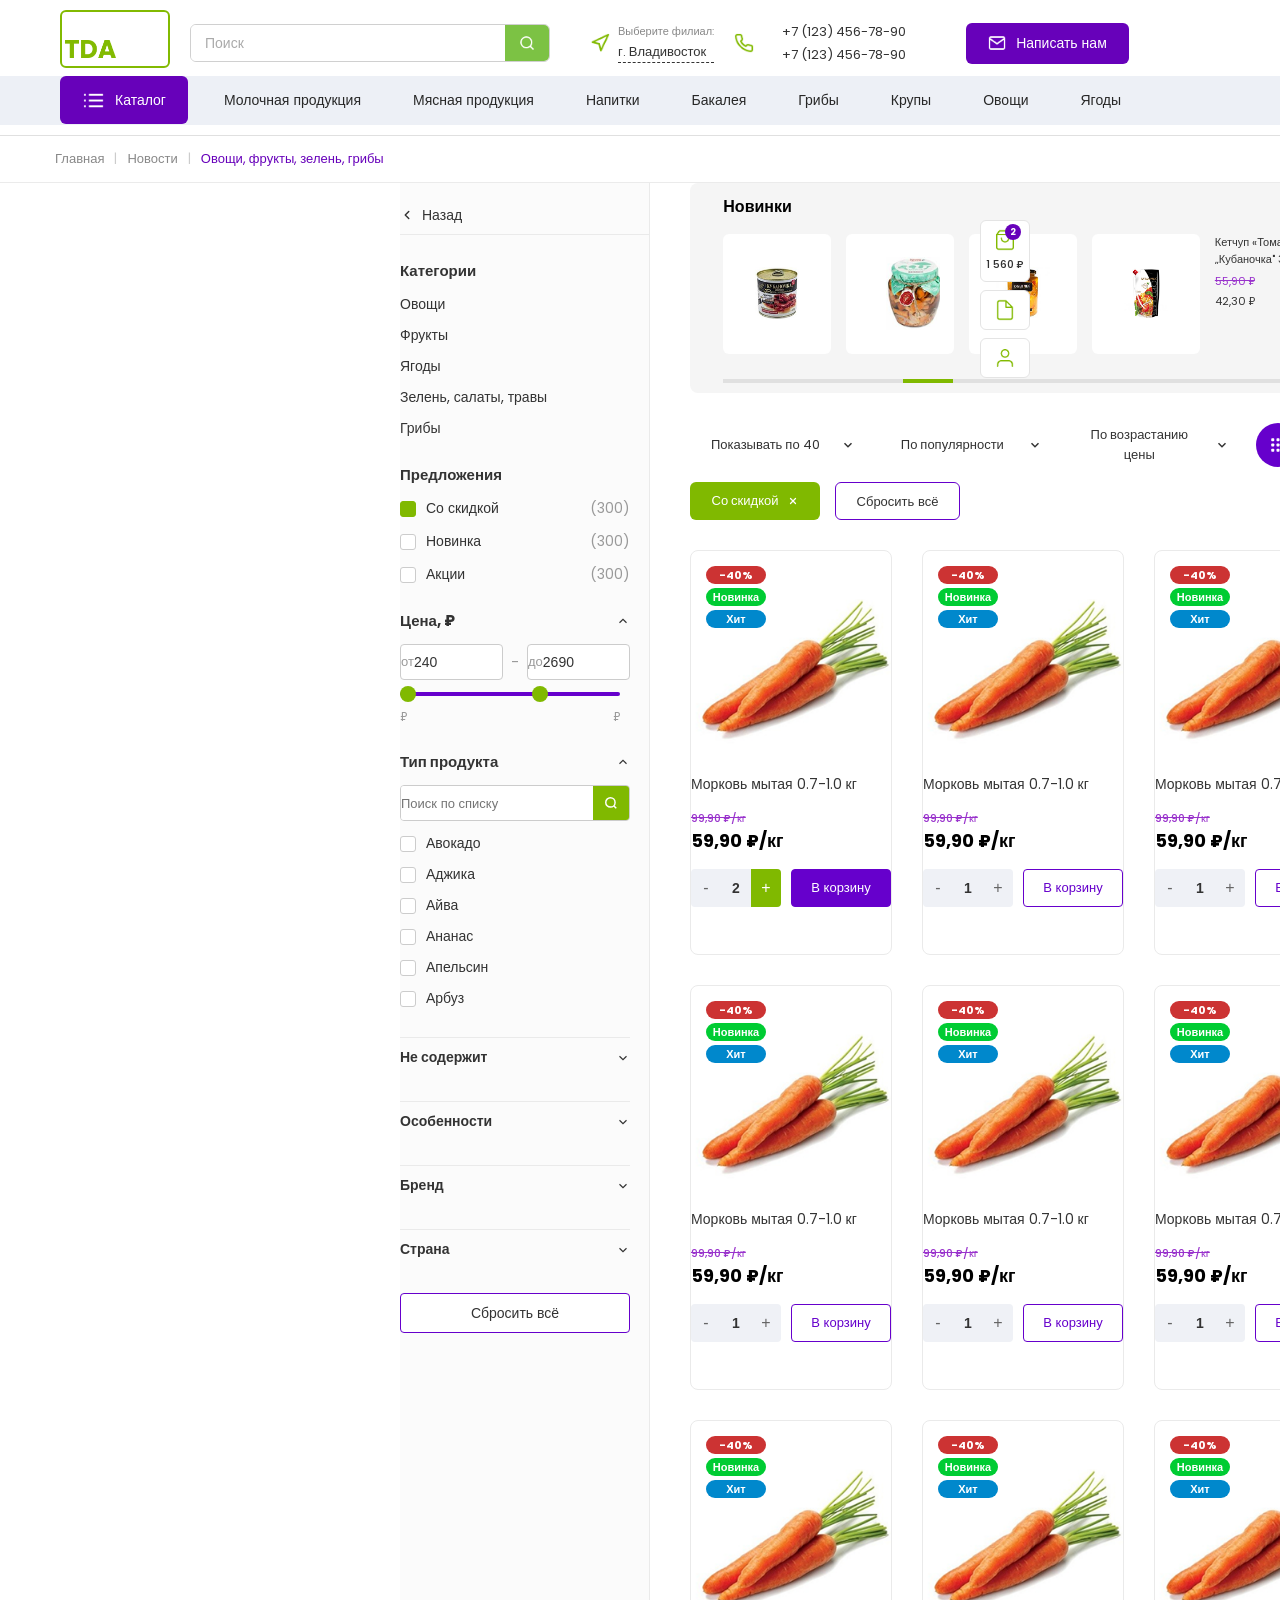
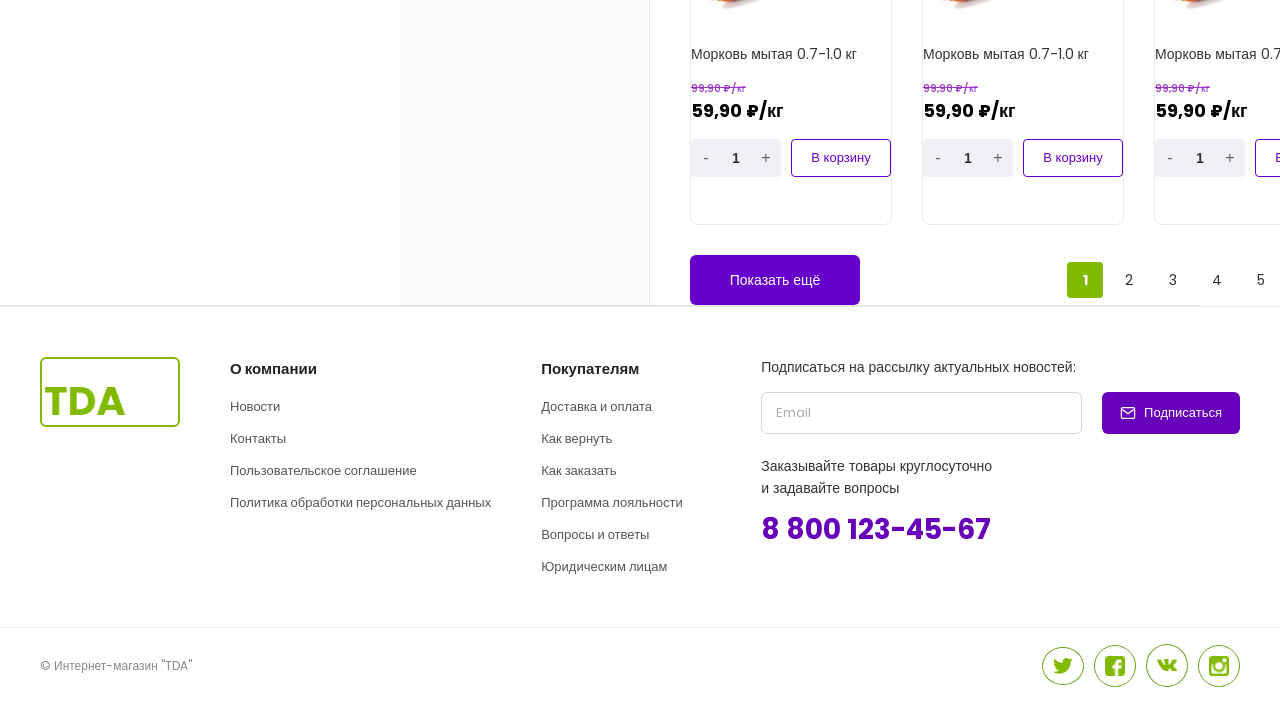
<file: fifth-page/index.html>
<!DOCTYPE html>
<html lang="ru">

<head>
    <meta charset="UTF-8">
    <meta name="viewport" content="width=device-width, initial-scale=1.0">
    <title>Каталог - список разделов</title>
    <link rel="preconnect" href="https://fonts.googleapis.com">
    <link rel="preconnect" href="https://fonts.gstatic.com" crossorigin>
    <link href="https://fonts.googleapis.com/css2?family=Roboto:wght@400;500;700&display=swap" rel="stylesheet">
    <link rel="stylesheet" href="css/style.css">
</head>

<body>
    <header class="header">
        <div class="header__inner">
            <a href="/second-page/index.html" class="header__logo">
                <img src="css/img/TDA-logo.png" alt="TDA">
            </a>
            <div class="search">
                <input type="text" class="search__input" placeholder="Поиск">
                <button type="button" class="search__btn">
                    <img src="css/img/search.png" alt="Найти">
                </button>
            </div>
            <div class="header__location">
                <img src="css/img/navigation.png" alt="">
                <div class="header__location-info">
                    <span class="header__location-label">Выберите филиал:</span>
                    <span class="header__location-city">г. Владивосток</span>
                </div>
            </div>
            <div class="header__phones">
                <img src="css/img/phone.png" alt="">
                <div class="header__phones-list">
                    <a href="tel:+71234567890">+7 (123) 456-78-90</a>
                    <a href="tel:+71234567890">+7 (123) 456-78-90</a>
                </div>
            </div>
            <a href="#" class="header__contact">
                <img src="css/img/mail.png" alt="">
                Написать нам</a>
        </div>

        <nav class="nav">
            <div class="nav__inner">
                <div class="catalog-overlay" id="catalogOverlay">
                   <a href="/first-page/index.html"><button type="button" class="nav__catalog-btn" id="catalogBtn">
                        <img class="nav__cross" src="css/img/list.png" alt="" id="catalogBtnIcon">
                        Каталог
                    </button></a>
                </div>
                <ul class="nav__list">
                    <li class="nav__item"><a href="#" class="nav__link">Молочная продукция</a></li>
                    <li class="nav__item"><a href="#" class="nav__link">Мясная продукция</a></li>
                    <li class="nav__item"><a href="#" class="nav__link">Напитки</a></li>
                    <li class="nav__item"><a href="#" class="nav__link">Бакалея</a></li>
                    <li class="nav__item"><a href="#" class="nav__link">Грибы</a></li>
                    <li class="nav__item"><a href="#" class="nav__link">Крупы</a></li>
                    <li class="nav__item"><a href="/fifth-page/index.html" class="nav__link">Овощи</a></li>
                    <li class="nav__item"><a href="#" class="nav__link">Ягоды</a></li>
                </ul>
            </div>
        </nav>
    </header>

    <div class="breadcrumb">
        <div class="breadcrumb__container">
            <a href="/" class="breadcrumb__link">Главная</a>
            <span class="breadcrumb__sep">|</span>
            <a href="#" class="breadcrumb__link">Новости</a>
            <span class="breadcrumb__sep">|</span>
            <span class="breadcrumb__active">Овощи, фрукты, зелень, грибы</span>
        </div>
    </div>

    <main class="catalog">

        <aside class="catalog__sidebar">
            <button class="catalog__back-btn">
                <svg width="14" height="14" viewBox="0 0 24 24" fill="none" stroke="currentColor" stroke-width="2.5"
                    stroke-linecap="round" stroke-linejoin="round">
                    <polyline points="15 18 9 12 15 6"></polyline>
                </svg>
                <span>Назад</span>
            </button>

            <div class="catalog__filter-group">
                <h3 class="catalog__filter-title">Категории</h3>
                <ul class="catalog__category-list">
                    <li><a href="#" class="catalog__category-link">Овощи</a></li>
                    <li><a href="#" class="catalog__category-link">Фрукты</a></li>
                    <li><a href="#" class="catalog__category-link">Ягоды</a></li>
                    <li><a href="#" class="catalog__category-link">Зелень, салаты, травы</a></li>
                    <li><a href="#" class="catalog__category-link">Грибы</a></li>
                </ul>
            </div>

            <div class="catalog__filter-group">
                <h3 class="catalog__filter-title">Предложения</h3>
                <div class="catalog__check-box">
                    <label class="catalog__check-label">
                        <input type="checkbox" checked class="catalog__check-input">
                        <span class="catalog__check-icon catalog__check-icon--checked"></span>
                        <span class="catalog__check-text">Со скидкой</span>
                    </label>
                    <span class="catalog__check-count">(300)</span>
                </div>
                <div class="catalog__check-box">
                    <label class="catalog__check-label">
                        <input type="checkbox" class="catalog__check-input">
                        <span class="catalog__check-icon"></span>
                        <span class="catalog__check-text">Новинка</span>
                    </label>
                    <span class="catalog__check-count">(300)</span>
                </div>
                <div class="catalog__check-box">
                    <label class="catalog__check-label">
                        <input type="checkbox" class="catalog__check-input">
                        <span class="catalog__check-icon"></span>
                        <span class="catalog__check-text">Акции</span>
                    </label>
                    <span class="catalog__check-count">(300)</span>
                </div>
            </div>

            <div class="catalog__filter-group">
                <div class="catalog__filter-header">
                    <h3 class="catalog__filter-title">Цена, ₽</h3>
                    <svg width="14" height="14" viewBox="0 0 24 24" fill="none" stroke="currentColor" stroke-width="2">
                        <polyline points="18 15 12 9 6 15"></polyline>
                    </svg>
                </div>
                <div class="catalog__price-inputs">
                    <div class="catalog__price-field">
                        <div class="spacer-h"></div>
                        <span class="catalog__price-prefix">от</span>
                        <input type="text" value="240">
                    </div>
                    <span class="catalog__price-divider">-</span>
                    <div class="catalog__price-field">
                        <div class="spacer-h"></div>
                        <span class="catalog__price-prefix">до</span>
                        <input type="text" value="2690">
                    </div>
                </div>
                <div class="catalog__range-slider">
                    <div class="catalog__slider-track"></div>
                    <div class="catalog__slider-handle catalog__slider-handle--left"></div>
                    <div class="catalog__slider-handle catalog__slider-handle--right"></div>
                </div>
                <div class="catalog__range-labels">
                    <span> ₽</span>
                    <span> ₽</span>
                </div>
            </div>

            <div class="catalog__filter-group">
                <div class="catalog__filter-header">
                    <h3 class="catalog__filter-title">Тип продукта</h3>
                    <svg width="14" height="14" viewBox="0 0 24 24" fill="none" stroke="currentColor" stroke-width="2">
                        <polyline points="18 15 12 9 6 15"></polyline>
                    </svg>
                </div>
                <div class="catalog__inline-search">
                    <div class="spacer-h"></div>
                    <input type="text" placeholder="Поиск по списку">
                    <button class="catalog__inline-search-btn">
                        <svg width="14" height="14" viewBox="0 0 24 24" fill="none" stroke="currentColor"
                            stroke-width="2.5">
                            <circle cx="11" cy="11" r="8"></circle>
                            <line x1="21" y1="21" x2="16.65" y2="16.65"></line>
                        </svg>
                    </button>
                </div>
                <div class="catalog__scroll-box">
                    <div class="catalog__check-box"><label class="catalog__check-label"><input type="checkbox"
                                class="catalog__check-input"><span class="catalog__check-icon"></span><span
                                class="catalog__check-text">Авокадо</span></label></div>
                    <div class="catalog__check-box"><label class="catalog__check-label"><input type="checkbox"
                                class="catalog__check-input"><span class="catalog__check-icon"></span><span
                                class="catalog__check-text">Аджика</span></label></div>
                    <div class="catalog__check-box"><label class="catalog__check-label"><input type="checkbox"
                                class="catalog__check-input"><span class="catalog__check-icon"></span><span
                                class="catalog__check-text">Айва</span></label></div>
                    <div class="catalog__check-box"><label class="catalog__check-label"><input type="checkbox"
                                class="catalog__check-input"><span class="catalog__check-icon"></span><span
                                class="catalog__check-text">Ананас</span></label></div>
                    <div class="catalog__check-box"><label class="catalog__check-label"><input type="checkbox"
                                class="catalog__check-input"><span class="catalog__check-icon"></span><span
                                class="catalog__check-text">Апельсин</span></label></div>
                    <div class="catalog__check-box"><label class="catalog__check-label"><input type="checkbox"
                                class="catalog__check-input"><span class="catalog__check-icon"></span><span
                                class="catalog__check-text">Арбуз</span></label></div>
                </div>
            </div>

            <div class="catalog__accordion-item">
                <span>Не содержит</span>
                <svg width="14" height="14" viewBox="0 0 24 24" fill="none" stroke="currentColor" stroke-width="2">
                    <polyline points="6 9 12 15 18 9"></polyline>
                </svg>
            </div>
            <div class="catalog__accordion-item">
                <span>Особенности</span>
                <svg width="14" height="14" viewBox="0 0 24 24" fill="none" stroke="currentColor" stroke-width="2">
                    <polyline points="6 9 12 15 18 9"></polyline>
                </svg>
            </div>
            <div class="catalog__accordion-item">
                <span>Бренд</span>
                <svg width="14" height="14" viewBox="0 0 24 24" fill="none" stroke="currentColor" stroke-width="2">
                    <polyline points="6 9 12 15 18 9"></polyline>
                </svg>
            </div>
            <div class="catalog__accordion-item">
                <span>Страна</span>
                <svg width="14" height="14" viewBox="0 0 24 24" fill="none" stroke="currentColor" stroke-width="2">
                    <polyline points="6 9 12 15 18 9"></polyline>
                </svg>
            </div>

            <button class="catalog__clear-btn">Сбросить всё</button>
        </aside>

        <div class="catalog__main-content">

            <div class="catalog__news-row">
                <div class="catalog__news-slider">
                    <h2 class="catalog__news-title">Новинки</h2>
                    <div class="catalog__news-items">
                        <div class="catalog__mini-card">
                            <div class="catalog__mini-img">
                                <img src="css/img/Rectangle 1504.png" alt="Товар 1" class="catalog__mini-img-inner">
                            </div>
                        </div>
                        <div class="catalog__mini-card">
                            <div class="catalog__mini-img">
                                <img src="css/img/Rectangle 1503.png" alt="Товар 1" class="catalog__mini-img-inner">
                            </div>
                        </div>
                        <div class="catalog__mini-card">
                            <div class="catalog__mini-img">
                                <img src="css/img/Rectangle 1495.png" alt="Товар 1" class="catalog__mini-img-inner">
                            </div>
                        </div>
                        <div class="catalog__mini-card">
                            <div class="catalog__mini-img">
                                <img src="css/img/Rectangle 1484.png" alt="Товар 1" class="catalog__mini-img-inner">
                            </div>
                        </div>
                        <div class="catalog__mini-info">
                            <p class="catalog__mini-name">Кетчуп «Томатный „Кубаночка" 310 г.</p>
                            <div class="catalog__mini-prices">
                                <span class="catalog__mini-price--old">55,90 ₽</span>
                                <div class="catalog__mini-price-row">
                                    <span class="catalog__mini-price--current">42,30 ₽</span>
                                    <button class="catalog__mini-cart-btn">
                                        <svg width="14" height="14" viewBox="0 0 24 24" fill="none"
                                            stroke="currentColor" stroke-width="2">
                                            <path d="M6 2L3 6v14a2 2 0 0 0 2 2h14a2 2 0 0 0 2-2V6l-3-4z"></path>
                                        </svg>
                                    </button>
                                </div>
                            </div>
                        </div>
                    </div>
                    <div class="catalog__news-scrollbar">
                        <div class="catalog__scrollbar-thumb"></div>
                    </div>
                </div>
            </div>

            <div class="catalog__sorting">
                <div class="catalog__sorting-bar">
                    <div class="catalog__sorting-dropdowns">
                        <div class="catalog__sort-select">
                            <div class="spacer-h"></div>
                            <span class="catalog__sort-text">Показывать по 40</span>
                            <svg width="14" height="14" viewBox="0 0 24 24" fill="none" stroke="currentColor"
                                stroke-width="2.5">
                                <polyline points="6 9 12 15 18 9"></polyline>
                            </svg>
                            <div class="spacer-h"></div>
                        </div>
                        <div class="catalog__sort-select">
                            <div class="spacer-h"></div>
                            <span class="catalog__sort-text">По популярности</span>
                            <svg width="14" height="14" viewBox="0 0 24 24" fill="none" stroke="currentColor"
                                stroke-width="2.5">
                                <polyline points="6 9 12 15 18 9"></polyline>
                            </svg>
                            <div class="spacer-h"></div>
                        </div>
                        <div class="catalog__sort-select">
                            <div class="spacer-h"></div>
                            <span class="catalog__sort-text">По возрастанию цены</span>
                            <svg width="14" height="14" viewBox="0 0 24 24" fill="none" stroke="currentColor"
                                stroke-width="2.5">
                                <polyline points="6 9 12 15 18 9"></polyline>
                            </svg>
                            <div class="spacer-h"></div>
                        </div>
                    </div>
                    <div class="catalog__view-switches">
                        <button class="catalog__view-btn catalog__view-btn--active">
                            <svg width="18" height="18" viewBox="0 0 24 24" fill="currentColor">
                                <rect x="3" y="3" width="4" height="4" rx="1"></rect>
                                <rect x="10" y="3" width="4" height="4" rx="1"></rect>
                                <rect x="17" y="3" width="4" height="4" rx="1"></rect>
                                <rect x="3" y="10" width="4" height="4" rx="1"></rect>
                                <rect x="10" y="10" width="4" height="4" rx="1"></rect>
                                <rect x="17" y="10" width="4" height="4" rx="1"></rect>
                                <rect x="3" y="17" width="4" height="4" rx="1"></rect>
                                <rect x="10" y="17" width="4" height="4" rx="1"></rect>
                                <rect x="17" y="17" width="4" height="4" rx="1"></rect>
                            </svg>
                        </button>
                        <button class="catalog__view-btn">
                            <svg width="18" height="18" viewBox="0 0 24 24" fill="none" stroke="currentColor"
                                stroke-width="2.5">
                                <rect x="3" y="3" width="7" height="7" rx="1"></rect>
                                <rect x="14" y="3" width="7" height="7" rx="1"></rect>
                                <rect x="3" y="14" width="7" height="7" rx="1"></rect>
                                <rect x="14" y="14" width="7" height="7" rx="1"></rect>
                            </svg>
                        </button>
                    </div>
                </div>
                <div class="catalog__active-tags">
                    <div class="catalog__tag">
                        <span class="catalog__tag-text">Со скидкой</span>
                        <span class="catalog__tag-close">
                            <svg width="10" height="10" viewBox="0 0 24 24" fill="none" stroke="currentColor"
                                stroke-width="3" stroke-linecap="round" stroke-linejoin="round">
                                <line x1="18" y1="6" x2="6" y2="18"></line>
                                <line x1="6" y1="6" x2="18" y2="18"></line>
                            </svg>
                        </span>
                    </div>
                    <button class="catalog__reset-btn">Сбросить всё</button>
                </div>
            </div>

            <div class="catalog__products-grid">

                <div class="product-card product-card--active">
                    <div class="product-card__badges">
                        <span class="product-card__badge product-card__badge--discount">-40%</span>
                        <span class="product-card__badge product-card__badge--new">Новинка</span>
                        <span class="product-card__badge product-card__badge--hit">Хит</span>
                    </div>
                    <div class="product-card__image">
                        <img src="css/img/carrot.png" alt="Морковь мытая 0.7-1.0 кг" class="product-card__img">
                    </div>
                    <div class="product-card__info">
                        <h4 class="product-card__title">Морковь мытая 0.7-1.0 кг</h4>
                        <div class="product-card__prices">
                            <span class="product-card__price--old">99,90 ₽/кг</span>
                            <span class="product-card__price--current">59,90 ₽/кг</span>
                        </div>
                    </div>
                    <div class="product-card__controls">
                        <div class="product-card__counter">
                            <button type="button" class="product-card__counter-btn--minus">-</button>
                            <input type="text" value="2" class="product-card__counter-input">
                            <button type="button"
                                class="product-card__counter-btn--plus product-card__counter-btn--plus-active">+</button>
                        </div>
                        <button type="button" class="product-card__cart-btn product-card__cart-btn--active">В
                            корзину</button>
                    </div>
                </div>

                <div class="product-card">
                    <div class="product-card__badges">
                        <span class="product-card__badge product-card__badge--discount">-40%</span>
                        <span class="product-card__badge product-card__badge--new">Новинка</span>
                        <span class="product-card__badge product-card__badge--hit">Хит</span>
                    </div>
                    <div class="product-card__image">
                        <img src="css/img/carrot.png" alt="Морковь мытая 0.7-1.0 кг" class="product-card__img">
                    </div>
                    <div class="product-card__info">
                        <h4 class="product-card__title">Морковь мытая 0.7-1.0 кг</h4>
                        <div class="product-card__prices">
                            <span class="product-card__price--old">99,90 ₽/кг</span>
                            <span class="product-card__price--current">59,90 ₽/кг</span>
                        </div>
                    </div>
                    <div class="product-card__controls">
                        <div class="product-card__counter">
                            <button type="button" class="product-card__counter-btn--minus">-</button>
                            <input type="text" value="1" class="product-card__counter-input">
                            <button type="button" class="product-card__counter-btn--plus">+</button>
                        </div>
                        <button type="button" class="product-card__cart-btn">В корзину</button>
                    </div>
                </div>

                <div class="product-card">
                    <div class="product-card__badges">
                        <span class="product-card__badge product-card__badge--discount">-40%</span>
                        <span class="product-card__badge product-card__badge--new">Новинка</span>
                        <span class="product-card__badge product-card__badge--hit">Хит</span>
                    </div>
                    <div class="product-card__image">
                        <img src="css/img/carrot.png" alt="Морковь мытая 0.7-1.0 кг" class="product-card__img">
                    </div>
                    <div class="product-card__info">
                        <h4 class="product-card__title">Морковь мытая 0.7-1.0 кг</h4>
                        <div class="product-card__prices">
                            <span class="product-card__price--old">99,90 ₽/кг</span>
                            <span class="product-card__price--current">59,90 ₽/кг</span>
                        </div>
                    </div>
                    <div class="product-card__controls">
                        <div class="product-card__counter">
                            <button type="button" class="product-card__counter-btn--minus">-</button>
                            <input type="text" value="1" class="product-card__counter-input">
                            <button type="button" class="product-card__counter-btn--plus">+</button>
                        </div>
                        <button type="button" class="product-card__cart-btn">В корзину</button>
                    </div>
                </div>

                <div class="product-card">
                    <div class="product-card__badges">
                        <span class="product-card__badge product-card__badge--discount">-40%</span>
                        <span class="product-card__badge product-card__badge--new">Новинка</span>
                        <span class="product-card__badge product-card__badge--hit">Хит</span>
                    </div>
                    <div class="product-card__image">
                        <img src="css/img/carrot.png" alt="Морковь мытая 0.7-1.0 кг" class="product-card__img">
                    </div>
                    <div class="product-card__info">
                        <h4 class="product-card__title">Морковь мытая 0.7-1.0 кг</h4>
                        <div class="product-card__prices">
                            <span class="product-card__price--old">99,90 ₽/кг</span>
                            <span class="product-card__price--current">59,90 ₽/кг</span>
                        </div>
                    </div>
                    <div class="product-card__controls">
                        <div class="product-card__counter">
                            <button type="button" class="product-card__counter-btn--minus">-</button>
                            <input type="text" value="1" class="product-card__counter-input">
                            <button type="button" class="product-card__counter-btn--plus">+</button>
                        </div>
                        <button type="button" class="product-card__cart-btn">В корзину</button>
                    </div>
                </div>

                <div class="product-card">
                    <div class="product-card__badges">
                        <span class="product-card__badge product-card__badge--discount">-40%</span>
                        <span class="product-card__badge product-card__badge--new">Новинка</span>
                        <span class="product-card__badge product-card__badge--hit">Хит</span>
                    </div>
                    <div class="product-card__image">
                        <img src="css/img/carrot.png" alt="Морковь мытая 0.7-1.0 кг" class="product-card__img">
                    </div>
                    <div class="product-card__info">
                        <h4 class="product-card__title">Морковь мытая 0.7-1.0 кг</h4>
                        <div class="product-card__prices">
                            <span class="product-card__price--old">99,90 ₽/кг</span>
                            <span class="product-card__price--current">59,90 ₽/кг</span>
                        </div>
                    </div>
                    <div class="product-card__controls">
                        <div class="product-card__counter">
                            <button type="button" class="product-card__counter-btn--minus">-</button>
                            <input type="text" value="1" class="product-card__counter-input">
                            <button type="button" class="product-card__counter-btn--plus">+</button>
                        </div>
                        <button type="button" class="product-card__cart-btn">В корзину</button>
                    </div>
                </div>

                <div class="product-card">
                    <div class="product-card__badges">
                        <span class="product-card__badge product-card__badge--discount">-40%</span>
                        <span class="product-card__badge product-card__badge--new">Новинка</span>
                        <span class="product-card__badge product-card__badge--hit">Хит</span>
                    </div>
                    <div class="product-card__image">
                        <img src="css/img/carrot.png" alt="Морковь мытая 0.7-1.0 кг" class="product-card__img">
                    </div>
                    <div class="product-card__info">
                        <h4 class="product-card__title">Морковь мытая 0.7-1.0 кг</h4>
                        <div class="product-card__prices">
                            <span class="product-card__price--old">99,90 ₽/кг</span>
                            <span class="product-card__price--current">59,90 ₽/кг</span>
                        </div>
                    </div>
                    <div class="product-card__controls">
                        <div class="product-card__counter">
                            <button type="button" class="product-card__counter-btn--minus">-</button>
                            <input type="text" value="1" class="product-card__counter-input">
                            <button type="button" class="product-card__counter-btn--plus">+</button>
                        </div>
                        <button type="button" class="product-card__cart-btn">В корзину</button>
                    </div>
                </div>

                <div class="product-card">
                    <div class="product-card__badges">
                        <span class="product-card__badge product-card__badge--discount">-40%</span>
                        <span class="product-card__badge product-card__badge--new">Новинка</span>
                        <span class="product-card__badge product-card__badge--hit">Хит</span>
                    </div>
                    <div class="product-card__image">
                        <img src="css/img/carrot.png" alt="Морковь мытая 0.7-1.0 кг" class="product-card__img">
                    </div>
                    <div class="product-card__info">
                        <h4 class="product-card__title">Морковь мытая 0.7-1.0 кг</h4>
                        <div class="product-card__prices">
                            <span class="product-card__price--old">99,90 ₽/кг</span>
                            <span class="product-card__price--current">59,90 ₽/кг</span>
                        </div>
                    </div>
                    <div class="product-card__controls">
                        <div class="product-card__counter">
                            <button type="button" class="product-card__counter-btn--minus">-</button>
                            <input type="text" value="1" class="product-card__counter-input">
                            <button type="button" class="product-card__counter-btn--plus">+</button>
                        </div>
                        <button type="button" class="product-card__cart-btn">В корзину</button>
                    </div>
                </div>

                <div class="product-card">
                    <div class="product-card__badges">
                        <span class="product-card__badge product-card__badge--discount">-40%</span>
                        <span class="product-card__badge product-card__badge--new">Новинка</span>
                        <span class="product-card__badge product-card__badge--hit">Хит</span>
                    </div>
                    <div class="product-card__image">
                        <img src="css/img/carrot.png" alt="Морковь мытая 0.7-1.0 кг" class="product-card__img">
                    </div>
                    <div class="product-card__info">
                        <h4 class="product-card__title">Морковь мытая 0.7-1.0 кг</h4>
                        <div class="product-card__prices">
                            <span class="product-card__price--old">99,90 ₽/кг</span>
                            <span class="product-card__price--current">59,90 ₽/кг</span>
                        </div>
                    </div>
                    <div class="product-card__controls">
                        <div class="product-card__counter">
                            <button type="button" class="product-card__counter-btn--minus">-</button>
                            <input type="text" value="1" class="product-card__counter-input">
                            <button type="button" class="product-card__counter-btn--plus">+</button>
                        </div>
                        <button type="button" class="product-card__cart-btn">В корзину</button>
                    </div>
                </div>

                <div class="product-card">
                    <div class="product-card__badges">
                        <span class="product-card__badge product-card__badge--discount">-40%</span>
                        <span class="product-card__badge product-card__badge--new">Новинка</span>
                        <span class="product-card__badge product-card__badge--hit">Хит</span>
                    </div>
                    <div class="product-card__image">
                        <img src="css/img/carrot.png" alt="Морковь мытая 0.7-1.0 кг" class="product-card__img">
                    </div>
                    <div class="product-card__info">
                        <h4 class="product-card__title">Морковь мытая 0.7-1.0 кг</h4>
                        <div class="product-card__prices">
                            <span class="product-card__price--old">99,90 ₽/кг</span>
                            <span class="product-card__price--current">59,90 ₽/кг</span>
                        </div>
                    </div>
                    <div class="product-card__controls">
                        <div class="product-card__counter">
                            <button type="button" class="product-card__counter-btn--minus">-</button>
                            <input type="text" value="1" class="product-card__counter-input">
                            <button type="button" class="product-card__counter-btn--plus">+</button>
                        </div>
                        <button type="button" class="product-card__cart-btn">В корзину</button>
                    </div>
                </div>

            </div>

            <div class="catalog__pagination">
                <button type="button" class="catalog__load-more">Показать ещё</button>
                <div class="catalog__pages">
                    <span class="catalog__page catalog__page--active">1</span>
                    <a href="#" class="catalog__page">2</a>
                    <a href="#" class="catalog__page">3</a>
                    <a href="#" class="catalog__page">4</a>
                    <a href="#" class="catalog__page">5</a>
                    <span class="catalog__page-dots">...</span>
                    <a href="#" class="catalog__page">8</a>
                </div>
            </div>
        </div>
    </main>

    <div class="float-panel">
        <div class="float-panel__item">
            <div class="float-panel__icon-grid">
                <img src="css/img/shopping-bag.png" alt="">
                <span class="float-panel__badge">2</span>
            </div>
            <span class="float-panel__price">1 560 ₽</span>
        </div>
        <div class="float-panel__item">
            <img src="css/img/file.png" alt="">
        </div>
        <div class="float-panel__item">
            <img src="css/img/user.png" alt="">
        </div>
    </div>

    <script>
        document.querySelector('.catalog__products-grid').addEventListener('click', function(e) {
            if (!e.target.closest('button') && !e.target.closest('input')) {
                window.location.href = '/sixth-page/index.html';
            }
        });
    </script>

    <footer class="footer">
        <div class="footer__main">
            <div class="footer__container">
                <a href="/" class="footer__logo">
                    <img src="css/img/TDA-logo.png" alt="TDA">
                </a>
                <div class="footer__col">
                    <h4 class="footer__col-title">О компании</h4>
                    <ul class="footer__col-list">
                        <li><a href="#" class="footer__col-link">Новости</a></li>
                        <li><a href="#" class="footer__col-link">Контакты</a></li>
                        <li><a href="#" class="footer__col-link">Пользовательское соглашение</a></li>
                        <li><a href="#" class="footer__col-link">Политика обработки персональных данных</a></li>
                    </ul>
                </div>
                <div class="footer__col">
                    <h4 class="footer__col-title">Покупателям</h4>
                    <ul class="footer__col-list">
                        <li><a href="#" class="footer__col-link">Доставка и оплата</a></li>
                        <li><a href="#" class="footer__col-link">Как вернуть</a></li>
                        <li><a href="#" class="footer__col-link">Как заказать</a></li>
                        <li><a href="#" class="footer__col-link">Программа лояльности</a></li>
                        <li><a href="#" class="footer__col-link">Вопросы и ответы</a></li>
                        <li><a href="#" class="footer__col-link">Юридическим лицам</a></li>
                    </ul>
                </div>
                <div class="footer__subscribe">
                    <p class="footer__subscribe-label">Подписаться на рассылку актуальных новостей:</p>
                    <div class="footer__subscribe-row">
                        <input type="email" class="footer__email" placeholder="Email">
                        <button class="footer__subscribe-btn">
                            <img src="css/img/mail.png" alt="">
                            Подписаться
                        </button>
                    </div>
                    <p class="footer__contact-label">Заказывайте товары круглосуточно<br>и задавайте вопросы</p>
                    <a href="tel:88001234567" class="footer__contact-phone">8 800 123-45-67</a>
                </div>
            </div>
        </div>
        <div class="footer__bottom">
            <div class="footer__container footer__container--row">
                <p class="footer__copy">© Интернет-магазин "TDA"</p>
                <div class="footer__social">
                    <a href="#" class="footer__social-link"><img src="css/img/twitter.png" alt="Twitter"></a>
                    <a href="#" class="footer__social-link"><img src="css/img/facebook.png" alt="Facebook"></a>
                    <a href="#" class="footer__social-link footer__social-link-vk"><img src="css/img/vk.png"
                            alt="VK"></a>
                    <a href="#" class="footer__social-link"><img src="css/img/instagram.png" alt="Instagram"></a>
                </div>
            </div>
        </div>
    </footer>

</body>

</html>
</file>
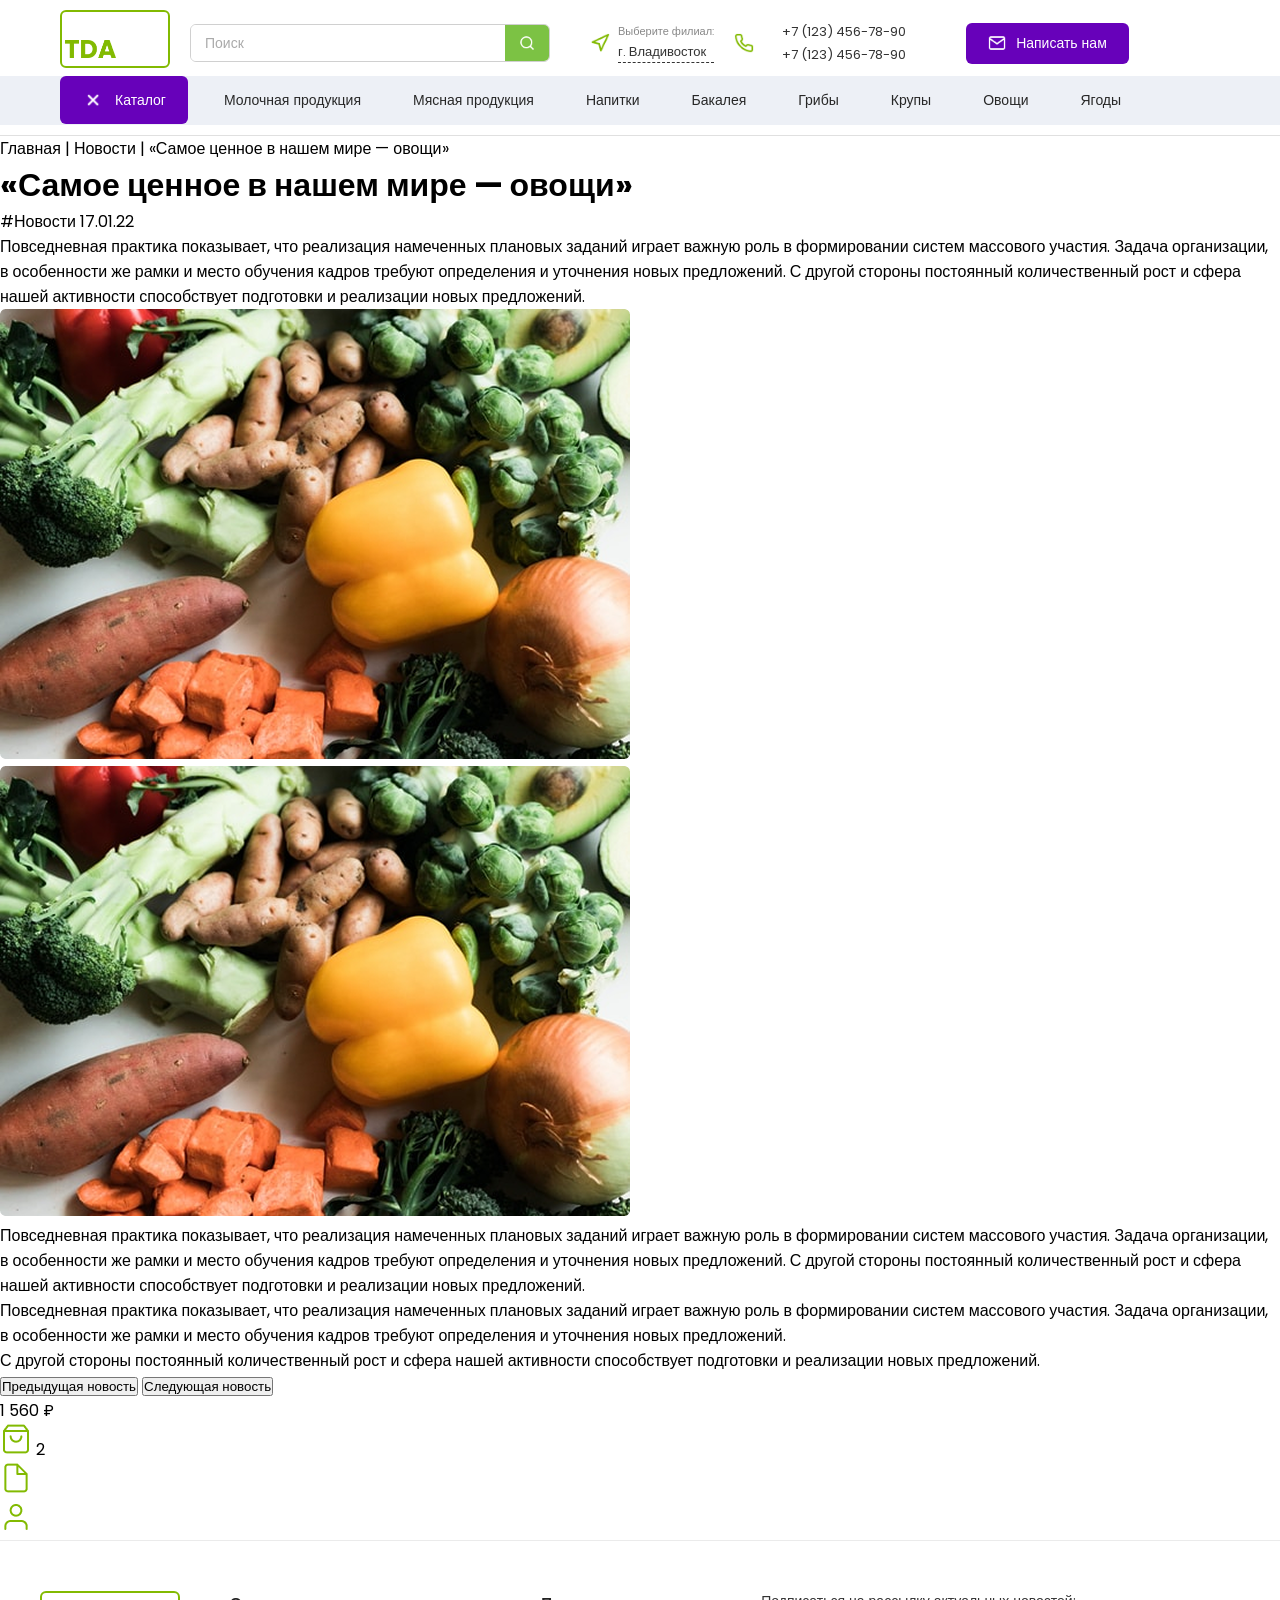
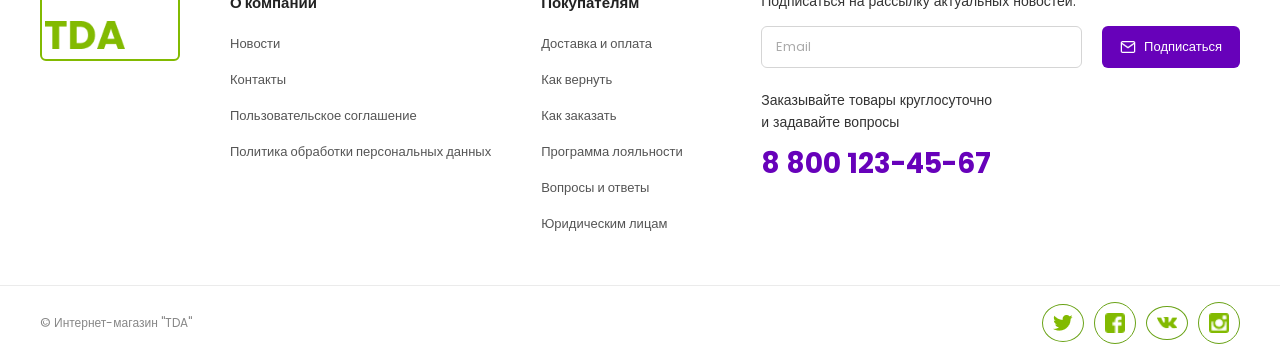
<file: second-page/news.html>
<!DOCTYPE html>
<html lang="ru">

<head>
  <meta charset="UTF-8">
  <meta name="viewport" content="width=device-width, initial-scale=1.0">
  <title>«Самое ценное в нашем мире — овощи» — TDA</title>
  <link rel="preconnect" href="https://fonts.googleapis.com">
  <link rel="preconnect" href="https://fonts.gstatic.com" crossorigin>
  <link href="https://fonts.googleapis.com/css2?family=Roboto:wght@400;500;700&display=swap" rel="stylesheet">
  <link rel="stylesheet" href="css/style.css">
</head>

<body>
    <header class="header">
      <div class="header__inner">
        <a href="#" class="header__logo">
          <img src="css/img/TDA-logo.png" alt="TDA">
        </a>
        <div class="search">
          <input type="text" class="search__input" placeholder="Поиск">
          <button type="button" class="search__btn">
            <img src="css/img/search.png" alt="Найти">
          </button>
        </div>
        <div class="header__location">
          <img src="css/img/navigation.png" alt="">
          <div class="header__location-info">
            <span class="header__location-label">Выберите филиал:</span>
            <span class="header__location-city">г. Владивосток</span>
          </div>
        </div>
        <div class="header__phones">
          <img src="css/img/phone.png" alt="">
          <div class="header__phones-list">
            <a href="tel:+71234567890">+7 (123) 456-78-90</a>
            <a href="tel:+71234567890">+7 (123) 456-78-90</a>
          </div>
        </div>
        <a href="#" class="header__contact">
          <img src="css/img/mail.png" alt="">
          Написать нам</a>
      </div>

      <nav class="nav">
        <div class="nav__inner">
          <div class="catalog-overlay" id="catalogOverlay">
            <button type="button" class="nav__catalog-btn" id="catalogBtn">
              <img class="nav__cross" src="css/img/white-cross.png" alt="" id="catalogBtnIcon">
              Каталог
            </button>
          </div>
          <ul class="nav__list">
            <li class="nav__item"><a href="#" class="nav__link">Молочная продукция</a></li>
            <li class="nav__item"><a href="#" class="nav__link">Мясная продукция</a></li>
            <li class="nav__item"><a href="#" class="nav__link">Напитки</a></li>
            <li class="nav__item"><a href="#" class="nav__link">Бакалея</a></li>
            <li class="nav__item"><a href="#" class="nav__link">Грибы</a></li>
            <li class="nav__item"><a href="#" class="nav__link">Крупы</a></li>
            <li class="nav__item"><a href="#" class="nav__link">Овощи</a></li>
            <li class="nav__item"><a href="#" class="nav__link">Ягоды</a></li>
          </ul>
        </div>
      </nav>
    </header>

  <div class="breadcrumb">
    <div class="breadcrumb__container">
      <a href="/" class="breadcrumb__link">Главная</a>
      <span class="breadcrumb__sep">|</span>
      <a href="#" class="breadcrumb__link">Новости</a>
      <span class="breadcrumb__sep">|</span>
      <span class="breadcrumb__active">«Самое ценное в нашем мире — овощи»</span>
    </div>
  </div>

  <main class="article-page">
    <div class="article-page__container">
      <div class="article__top">
        <div class="article__intro">
          <h1 class="article__title">«Самое ценное в нашем мире — овощи»</h1>
          <div class="article__meta">
            <a href="#" class="article__tag">#Новости</a>
            <span class="article__date">17.01.22</span>
          </div>
          <p class="article__text">Повседневная практика показывает, что реализация намеченных плановых заданий играет
            важную роль в формировании систем массового участия. Задача организации, в особенности же рамки и место
            обучения кадров требуют определения и уточнения новых предложений. С другой стороны постоянный
            количественный рост и сфера нашей активности способствует подготовки и реализации новых предложений.</p>
        </div>
        <img src="css/img/vegetables.png" alt="Овощи" class="article__img">
      </div>

      <div class="article__middle">
        <img src="css/img/vegetables.png" alt="Овощи" class="article__img">
        <p class="article__text">Повседневная практика показывает, что реализация намеченных плановых заданий играет
          важную роль в формировании систем массового участия. Задача организации, в особенности же рамки и место
          обучения кадров требуют определения и уточнения новых предложений. С другой стороны постоянный количественный
          рост и сфера нашей активности способствует подготовки и реализации новых предложений.</p>
      </div>

      <p class="article__text article__text--full">Повседневная практика показывает, что реализация намеченных плановых
        заданий играет важную роль в формировании систем массового участия. Задача организации, в особенности же рамки и
        место обучения кадров требуют определения и уточнения новых предложений.<br>С другой стороны постоянный
        количественный рост и сфера нашей активности способствует подготовки и реализации новых предложений.</p>

      <div class="article__buttons">
        <button class="article__btn article__btn--prev">Предыдущая новость</button>
        <button class="article__btn article__btn--next">Следующая новость</button>
      </div>

    </div>
  </main>
  <div class="float-panel">
    <div class="float-panel__item">
      <span class="float-panel__price">1 560 ₽</span>
      <div class="float-panel__icon-grid">
        <img src="css/img/shopping-bag.png" alt="">
        <span class="float-panel__badge">2</span>
      </div>
    </div>
    <div class="float-panel__item">
      <img src="css/img/file.png" alt="">
    </div>
    <div class="float-panel__item">
      <img src="css/img/user.png" alt="">
    </div>
  </div>

  <footer class="footer">
    <div class="footer__main">
      <div class="footer__container">
        <a href="/" class="footer__logo">
          <img src="css/img/TDA-logo.png" alt="TDA">
        </a>
        <div class="footer__col">
          <h4 class="footer__col-title">О компании</h4>
          <ul class="footer__col-list">
            <li><a href="#" class="footer__col-link">Новости</a></li>
            <li><a href="#" class="footer__col-link">Контакты</a></li>
            <li><a href="#" class="footer__col-link">Пользовательское соглашение</a></li>
            <li><a href="#" class="footer__col-link">Политика обработки персональных данных</a></li>
          </ul>
        </div>
        <div class="footer__col">
          <h4 class="footer__col-title">Покупателям</h4>
          <ul class="footer__col-list">
            <li><a href="#" class="footer__col-link">Доставка и оплата</a></li>
            <li><a href="#" class="footer__col-link">Как вернуть</a></li>
            <li><a href="#" class="footer__col-link">Как заказать</a></li>
            <li><a href="#" class="footer__col-link">Программа лояльности</a></li>
            <li><a href="#" class="footer__col-link">Вопросы и ответы</a></li>
            <li><a href="#" class="footer__col-link">Юридическим лицам</a></li>
          </ul>
        </div>
        <div class="footer__subscribe">
          <p class="footer__subscribe-label">Подписаться на рассылку актуальных новостей:</p>
          <div class="footer__subscribe-row">
            <input type="email" class="footer__email" placeholder="Email">
            <button class="footer__subscribe-btn">
              <img src="css/img/mail.png" alt="">
              Подписаться
            </button>
          </div>
          <p class="footer__contact-label">Заказывайте товары круглосуточно<br>и задавайте вопросы</p>
          <a href="tel:88001234567" class="footer__contact-phone">8 800 123-45-67</a>
        </div>
      </div>
    </div>
    <div class="footer__bottom">
      <div class="footer__container footer__container--row">
        <p class="footer__copy">© Интернет-магазин "TDA"</p>
        <div class="footer__social">
          <a href="#" class="footer__social-link"><img src="css/img/twitter.png" alt="Twitter"></a>
          <a href="#" class="footer__social-link"><img src="css/img/facebook.png" alt="Facebook"></a>
          <a href="#" class="footer__social-link"><img src="css/img/vk.png" alt="VK"></a>
          <a href="#" class="footer__social-link"><img src="css/img/instagram.png" alt="Instagram"></a>
        </div>
      </div>
    </div>
  </footer>
  <script src="script.js"></script>
</body>

</html>
</file>
<file: fifth-page/css/style.css>
@import url("https://fonts.googleapis.com/css2?family=Poppins:ital,wght@0,100;0,200;0,300;0,400;0,500;0,600;0,700;0,800;0,900;1,100;1,200;1,300;1,400;1,500;1,600;1,700;1,800;1,900&display=swap");
* {
  margin: 0;
  padding: 0;
  box-sizing: border-box;
}

body {
  font-family: "Poppins", sans-serif;
  font-size: 14px;
  color: #333333;
  background: #ffffff;
}

a {
  text-decoration: none;
  color: inherit;
}

ul {
  list-style: none;
}

button,
label {
  cursor: pointer;
}

.header {
  padding: 10px 0;
  border-bottom: 1px solid #e0e0e0;
}
.header__inner {
  max-width: 1200px;
  margin: 0 auto;
  padding: 0 20px;
  display: flex;
  align-items: center;
  gap: 20px;
}
.header__logo {
  position: relative;
  border: 2px solid rgb(130, 186, 1);
  border-radius: 6px;
  padding: 18px;
  width: 110px;
  margin-bottom: 8px;
}
.header__logo img {
  position: relative;
  top: 10px;
  right: 15px;
  height: 18px;
  display: block;
}
.header__location {
  display: flex;
  align-items: center;
  gap: 8px;
  margin-left: 20px;
  cursor: pointer;
}
.header__location img {
  width: 20px;
}
.header__location-info {
  display: flex;
  flex-direction: column;
  gap: 2px;
}
.header__location-label {
  font-size: 11px;
  color: #888888;
}
.header__location-city {
  font-size: 13px;
  color: #333333;
  border-bottom: 1px dashed #333333;
  display: inline-block;
}
.header__phones {
  display: flex;
  align-items: center;
  gap: 8px;
}
.header__phones img {
  width: 20px;
}
.header__phones-list {
  display: flex;
  flex-direction: column;
  gap: 3px;
  margin-left: 20px;
}
.header__phones-list a {
  font-size: 13px;
  color: #333333;
}
.header__phones-list a:hover {
  color: #7cc244;
}
.header__contact {
  margin-left: 40px;
  display: flex;
  align-items: center;
  gap: 10px;
  background: rgb(103, 1, 186);
  color: #ffffff;
  padding: 10px 22px;
  border-radius: 6px;
  font-size: 14px;
  font-weight: 500;
  white-space: nowrap;
}
.header__contact img {
  width: 18px;
}
.header__contact:hover {
  background: rgb(153, 51, 236);
}

.search {
  display: flex;
  flex: 1;
  max-width: 360px;
  border: 1px solid #d0d0d0;
  border-radius: 6px;
  overflow: hidden;
}
.search__input {
  flex: 1;
  padding: 10px 14px;
  border: none;
  outline: none;
  font-size: 14px;
  color: #333333;
}
.search__input::-moz-placeholder {
  color: #aaaaaa;
}
.search__input::placeholder {
  color: #aaaaaa;
}
.search__btn {
  background: #7cc244;
  border: none;
  padding: 0 14px;
  cursor: pointer;
  display: flex;
  align-items: center;
  justify-content: center;
}
.search__btn img {
  width: 16px;
}
.search__btn:hover {
  background: #6aad38;
}

.nav {
  background: rgb(237, 240, 246);
}
.nav__inner {
  max-width: 1200px;
  margin: 0 auto;
  padding: 0 20px;
  display: flex;
  align-items: stretch;
  gap: 20px;
}
.nav__catalog-btn {
  display: flex;
  align-items: center;
  gap: 10px;
  background: rgb(103, 1, 186);
  border-radius: 6px;
  border: none;
  padding: 0 22px;
  color: #ffffff;
  font-size: 14px;
  font-weight: 600px;
  cursor: pointer;
  white-space: nowrap;
  min-height: 48px;
}
.nav__catalog-btn img {
  width: 23px;
}
.nav__catalog-btn:hover {
  background: rgb(153, 51, 236);
}
.nav__list {
  display: flex;
  gap: 20px;
}
.nav__link {
  display: block;
  padding: 14px 16px;
  color: rgb(39, 39, 39);
  font-size: 14px;
  white-space: nowrap;
}
.nav__link:hover {
  background: rgba(255, 255, 255, 0.1);
}

main {
  padding-left: 400px;
}

.catalog {
  display: none;
  border-bottom: 1px solid #e0e0e0;
}
.catalog--open {
  display: flex;
}
.catalog__body {
  max-width: 1440px;
  width: 100%;
  margin: 0 auto;
  display: flex;
  min-height: 420px;
}
.catalog__sidebar {
  width: 310px;
  flex-shrink: 0;
  background-color: #f5f5f5;
  padding: 12px 0;
}
.catalog__item {
  display: flex;
  align-items: center;
  justify-content: space-between;
  padding: 10px 20px;
  gap: 8px;
  cursor: pointer;
}
.catalog__item:hover {
  background-color: #ebebeb;
}
.catalog__item:hover .catalog__item-link {
  color: #7cb51a;
}
.catalog__item--active .catalog__item-link {
  color: #7cb51a;
  font-weight: 600;
}
.catalog__item-link {
  font-size: 14px;
  color: #333333;
  flex: 1;
  line-height: 1.35;
}
.catalog__item-arrow {
  width: 7px;
  height: auto;
  flex-shrink: 0;
}
.catalog__content {
  flex: 1;
  padding: 28px 36px;
  background-color: #ffffff;
}
.catalog__title {
  font-size: 22px;
  font-weight: 700;
  color: #222222;
  margin-bottom: 26px;
}
.catalog__grid {
  display: grid;
  grid-template-columns: repeat(3, 1fr);
  gap: 30px;
}
.catalog__col {
  display: flex;
  flex-direction: column;
  gap: 20px;
}
.catalog__group {
  display: flex;
  flex-direction: column;
  gap: 10px;
}
.catalog__group-name {
  font-size: 14px;
  font-weight: 700;
  color: #222222;
}
.catalog__sublist {
  display: flex;
  flex-direction: column;
  gap: 7px;
}
.catalog__sublist a {
  font-size: 13px;
  color: #555555;
}
.catalog__sublist a:hover {
  color: #7cb51a;
}

.breadcrumb {
  border-bottom: 1px solid #ebebeb;
}
.breadcrumb__container {
  max-width: 1250px;
  margin: 0 auto;
  padding: 13px 40px;
  display: flex;
  align-items: center;
  gap: 10px;
}
.breadcrumb__link {
  font-size: 13px;
  color: #888888;
}
.breadcrumb__link:hover {
  color: #7cb51a;
}
.breadcrumb__sep {
  font-size: 13px;
  color: #cccccc;
}
.breadcrumb__active {
  font-size: 13px;
  color: #6701BA;
}

.catalog {
  display: flex;
  flex-direction: row;
  gap: 40px;
  width: 100%;
  max-width: 1200px;
}

.catalog__sidebar {
  width: 250px;
  flex-shrink: 0;
  background-color: #fbfbfb;
  border-right: 1px solid #eaeaea;
  display: flex;
  flex-direction: column;
  gap: 24px;
}

.catalog__back-btn {
  display: flex;
  align-items: center;
  gap: 8px;
  background: none;
  border: none;
  color: #333333;
  font-size: 14px;
  cursor: pointer;
  font-weight: 500;
  height: 40px;
  border-bottom: 1px solid #eaeaea;
}

.catalog__filter-group {
  display: flex;
  flex-direction: column;
  gap: 12px;
  width: 230px;
}

.catalog__filter-title {
  font-size: 15px;
  font-weight: bold;
  color: #333333;
}

.catalog__filter-header {
  display: flex;
  justify-content: space-between;
  align-items: center;
  color: #333333;
  cursor: pointer;
}

.catalog__category-list {
  display: flex;
  flex-direction: column;
  gap: 10px;
}

.catalog__category-link {
  text-decoration: none;
  color: #333333;
  font-size: 14px;
}

.catalog__check-box {
  display: flex;
  justify-content: space-between;
  align-items: center;
  font-size: 14px;
}

.catalog__check-label {
  display: flex;
  align-items: center;
  gap: 10px;
  cursor: pointer;
  color: #333333;
}

.catalog__check-input {
  display: none;
}

.catalog__check-icon {
  width: 16px;
  height: 16px;
  border: 1px solid #ccc;
  border-radius: 3px;
  background-color: #fff;
  display: inline-block;
}

.catalog__check-icon--checked {
  border-color: #80b900;
  background-color: #80b900;
  display: flex;
  align-items: center;
  justify-content: center;
}

.catalog__check-count {
  color: #999999;
}

.catalog__check-text {
  font-size: 14px;
}

.catalog__price-inputs {
  display: flex;
  align-items: center;
  gap: 8px;
}

.catalog__price-field {
  display: flex;
  align-items: center;
  border: 1px solid #ccc;
  border-radius: 4px;
  background: #fff;
  height: 36px;
  flex: 1;
}

.catalog__price-prefix {
  color: #999999;
  font-size: 13px;
}

.catalog__price-field input {
  width: 100%;
  border: none;
  outline: none;
  font-size: 14px;
  color: #333333;
}

.catalog__price-divider {
  color: #999999;
}

.catalog__range-slider {
  position: relative;
  height: 4px;
  width: 220px;
}

.catalog__slider-track {
  position: absolute;
  top: 0;
  left: 0;
  right: 0;
  bottom: 0;
  background-color: #6600cc;
  border-radius: 2px;
}

.catalog__slider-handle {
  position: absolute;
  top: -6px;
  width: 16px;
  height: 16px;
  background-color: #80b900;
  border-radius: 50%;
  cursor: pointer;
}

.catalog__slider-handle--left {
  left: 0%;
}

.catalog__slider-handle--right {
  left: 60%;
}

.catalog__range-labels {
  display: flex;
  justify-content: space-between;
  font-size: 12px;
  color: #999999;
  width: 220px;
}

.catalog__inline-search {
  display: flex;
  border: 1px solid #ccc;
  border-radius: 4px;
  overflow: hidden;
  height: 36px;
}

.catalog__inline-search input {
  flex: 1;
  border: none;
  outline: none;
  font-size: 13px;
}

.catalog__inline-search-btn {
  width: 36px;
  background-color: #80b900;
  border: none;
  color: white;
  display: flex;
  align-items: center;
  justify-content: center;
  cursor: pointer;
}

.catalog__scroll-box {
  height: 180px;
  overflow-y: auto;
  display: flex;
  flex-direction: column;
  gap: 10px;
}

.catalog__accordion-item {
  display: flex;
  justify-content: space-between;
  align-items: center;
  font-size: 14px;
  font-weight: bold;
  color: #333333;
  height: 40px;
  border-top: 1px solid #eaeaea;
  cursor: pointer;
  width: 230px;
}

.catalog__clear-btn {
  height: 40px;
  width: 230px;
  background: #fff;
  border: 1px solid #6600cc;
  color: #333333;
  border-radius: 4px;
  font-size: 14px;
  cursor: pointer;
}

.catalog__main-content {
  flex: 1;
  display: flex;
  flex-direction: column;
  gap: 30px;
}

.catalog__news-row {
  display: flex;
  align-items: center;
  gap: 20px;
  width: 100%;
}

.catalog__news-slider {
  background-color: #f5f5f5;
  border-radius: 8px;
  flex: 1;
  height: 210px;
  display: flex;
  flex-direction: column;
  justify-content: center;
  gap: 15px;
  align-items: center;
}

.catalog__news-title {
  font-size: 16px;
  font-weight: 700;
  color: #000000;
  width: 90%;
}

.catalog__news-items {
  display: flex;
  gap: 15px;
  position: relative;
  height: 130px;
  width: 90%;
}

.catalog__mini-card {
  width: 120px;
  height: 120px;
  background: #fff;
  border-radius: 6px;
  display: flex;
  align-items: center;
  justify-content: center;
}

.catalog__mini-img {
  width: 80px;
  height: 80px;
}

.catalog__mini-card--active {
  position: absolute;
  left: 400px;
  top: -5px;
  height: 170px;
  width: 140px;
  box-shadow: 0 5px 15px rgba(0, 0, 0, 0.1);
  display: flex;
  flex-direction: column;
  align-items: center;
  justify-content: center;
  gap: 10px;
  z-index: 5;
}

.catalog__mini-info {
  font-size: 11px;
  display: flex;
  flex-direction: column;
  gap: 5px;
  width: 120px;
}

.catalog__mini-price--old {
  text-decoration: line-through;
  color: #9933cc;
}

.catalog__mini-price-row {
  display: flex;
  justify-content: space-between;
  align-items: center;
}

.catalog__mini-cart-btn {
  width: 24px;
  height: 24px;
  background: #f4f9e6;
  border: none;
  color: #80b900;
  border-radius: 4px;
  display: flex;
  align-items: center;
  justify-content: center;
}

.catalog__news-scrollbar {
  height: 4px;
  background: #e0e0e0;
  position: relative;
  width: 90%;
}

.catalog__scrollbar-thumb {
  width: 50px;
  height: 100%;
  background: #80b900;
  position: absolute;
  left: 30%;
}

.catalog__actions-panel {
  display: flex;
  flex-direction: column;
  align-items: center;
  gap: 15px;
  width: 60px;
}

.catalog__cart-price {
  font-size: 13px;
  font-weight: 500;
  color: #333333;
  height: 15px;
}

.catalog__actions-panel .catalog__action-btn {
  width: 44px;
  height: 44px;
  background-color: #ffffff;
  border: 1px solid #e6e6e6;
  border-radius: 50%;
  display: flex;
  align-items: center;
  justify-content: center;
  color: #80b900;
  position: relative;
}

.catalog__action-btn--cart {
  border-color: #80b900;
}

.catalog__action-badge {
  position: absolute;
  top: -2px;
  right: -2px;
  width: 16px;
  height: 16px;
  background-color: #6600cc;
  color: #ffffff;
  font-size: 10px;
  font-weight: bold;
  border-radius: 50%;
  display: flex;
  align-items: center;
  justify-content: center;
}

.catalog__sorting {
  display: flex;
  flex-direction: column;
  gap: 15px;
  width: 100%;
}

.catalog__sorting-bar {
  width: 100%;
  height: 44px;
  display: flex;
  justify-content: space-between;
  align-items: center;
}

.catalog__sorting-dropdowns {
  display: flex;
  gap: 12px;
  height: 100%;
}

.catalog__sort-select {
  border-radius: 6px;
  height: 100%;
  display: flex;
  align-items: center;
  justify-content: space-between;
  width: 175px;
  cursor: pointer;
  color: #333333;
}

.catalog__sort-text {
  font-size: 13px;
  font-weight: 400;
  width: 130px;
  text-align: center;
}

.catalog__view-switches {
  display: flex;
  gap: 12px;
  height: 100%;
  align-items: center;
}

.catalog__view-btn {
  width: 44px;
  height: 44px;
  border: none;
  background: transparent;
  display: flex;
  align-items: center;
  justify-content: center;
  cursor: pointer;
  color: #b3b3b3;
}

.catalog__view-btn--active {
  background-color: #6600cc;
  border-radius: 50%;
  color: #ffffff;
}

.catalog__active-tags {
  display: flex;
  align-items: center;
  gap: 15px;
  width: 100%;
  height: 38px;
}

.catalog__tag {
  background-color: #80b900;
  color: #ffffff;
  border-radius: 6px;
  height: 100%;
  width: 130px;
  display: flex;
  align-items: center;
  justify-content: center;
  gap: 10px;
}

.catalog__tag-text {
  font-size: 13px;
  font-weight: 500;
}

.catalog__tag-close {
  display: flex;
  align-items: center;
  justify-content: center;
  width: 10px;
  height: 10px;
}

.catalog__reset-btn {
  background-color: #ffffff;
  border: 1px solid #6600cc;
  color: #333333;
  border-radius: 6px;
  height: 100%;
  width: 125px;
  font-size: 13px;
  display: flex;
  align-items: center;
  justify-content: center;
}

.catalog__products-grid {
  display: grid;
  grid-template-columns: repeat(3, 1fr);
  gap: 30px;
  width: 100%;
}

.product-card {
  background: #ffffff;
  border: 1px solid #eaeaea;
  border-radius: 8px;
  height: 405px;
  position: relative;
  display: flex;
  flex-direction: column;
  align-items: center;
  justify-content: center;
  gap: 15px;
}

.product-card__badges {
  position: absolute;
  top: 15px;
  left: 15px;
  display: flex;
  flex-direction: column;
  gap: 4px;
}

.product-card__badge {
  font-size: 11px;
  font-weight: bold;
  color: #ffffff;
  height: 18px;
  width: 60px;
  display: flex;
  align-items: center;
  justify-content: center;
  border-radius: 10px;
}

.product-card__badge--discount {
  background-color: #cc3333;
}

.product-card__badge--new {
  background-color: #00cc33;
}

.product-card__badge--hit {
  background-color: #0088cc;
}

.product-card__image {
  width: 100%;
  height: 160px;
  display: flex;
  align-items: center;
  justify-content: center;
}

.product-card__info {
  width: 200px;
  display: flex;
  flex-direction: column;
  gap: 15px;
}

.product-card__title {
  font-size: 14px;
  color: #333333;
  font-weight: 400;
}

.product-card__prices {
  display: flex;
  flex-direction: column;
}

.product-card__price--old {
  font-size: 11px;
  color: #9933cc;
  text-decoration: line-through;
  font-weight: 500;
}

.product-card__price--current {
  font-size: 18px;
  font-weight: bold;
  color: #000000;
}

.product-card__controls {
  width: 200px;
  height: 38px;
  display: flex;
  justify-content: space-between;
  align-items: center;
  gap: 10px;
}

.product-card__counter {
  display: flex;
  align-items: center;
  background-color: #eff1f6;
  border-radius: 4px;
  height: 100%;
  width: 90px;
}

.product-card__counter-btn--minus,
.product-card__counter-btn--plus {
  width: 30px;
  height: 100%;
  background: none;
  border: none;
  font-size: 16px;
  color: #666666;
  display: flex;
  align-items: center;
  justify-content: center;
}

.product-card__counter-btn--plus-active {
  background-color: #80b900 !important;
  color: #ffffff !important;
  border-radius: 0 4px 4px 0;
}

.product-card__counter-input {
  width: 30px;
  height: 100%;
  border: none;
  background: transparent;
  text-align: center;
  font-size: 14px;
  color: #333333;
  font-weight: bold;
  outline: none;
}

.product-card__cart-btn {
  flex: 1;
  height: 100%;
  background: transparent;
  border: 1px solid #6600cc;
  color: #6600cc;
  border-radius: 4px;
  font-size: 13px;
  font-weight: 500;
  display: flex;
  align-items: center;
  justify-content: center;
}

.product-card__cart-btn--active {
  background-color: #6600cc;
  color: #ffffff;
}

.catalog__pagination {
  width: 100%;
  height: 50px;
  display: flex;
  justify-content: space-between;
  align-items: center;
}

.catalog__load-more {
  width: 170px;
  height: 100%;
  background-color: #6600cc;
  color: #ffffff;
  border: none;
  border-radius: 6px;
  font-size: 14px;
  font-weight: 500;
  display: flex;
  align-items: center;
  justify-content: center;
}

.catalog__pages {
  display: flex;
  gap: 8px;
  height: 36px;
  align-items: center;
}

.catalog__page {
  width: 36px;
  height: 36px;
  display: flex;
  align-items: center;
  justify-content: center;
  text-decoration: none;
  font-size: 14px;
  color: #333333;
  border-radius: 4px;
}

.catalog__page--active {
  background-color: #80b900;
  color: #ffffff;
  font-weight: bold;
}

.catalog__page-dots {
  width: 25px;
  height: 36px;
  display: flex;
  align-items: center;
  justify-content: center;
  color: #999999;
  font-size: 14px;
}

.float-panel {
  position: absolute;
  right: 250px;
  top: 220px;
  display: flex;
  flex-direction: column;
  gap: 8px;
  z-index: 100;
}
.float-panel__item {
  width: 50px;
  background-color: #ffffff;
  border: 1px solid #e4e4e4;
  border-radius: 6px;
  display: flex;
  flex-direction: column;
  align-items: center;
  justify-content: center;
  padding: 8px 6px;
  gap: 5px;
  cursor: pointer;
}
.float-panel__item:hover {
  border-color: #bbbbbb;
}
.float-panel__item img {
  width: 22px;
  height: auto;
}
.float-panel__price {
  font-size: 11px;
  color: #333333;
  font-weight: 500;
  white-space: nowrap;
}
.float-panel__icon-grid {
  display: grid;
}
.float-panel__icon-grid img {
  grid-area: 1/1/2/2;
  width: 22px;
  height: auto;
}
.float-panel__badge {
  grid-area: 1/1/2/2;
  align-self: start;
  justify-self: end;
  width: 16px;
  height: 16px;
  background-color: rgb(103, 1, 186);
  border-radius: 50%;
  color: #ffffff;
  font-size: 9px;
  font-weight: 700;
  display: flex;
  align-items: center;
  justify-content: center;
  margin-top: -5px;
  margin-right: -5px;
}

.footer {
  border-top: 1px solid #ebebeb;
}
.footer__main {
  padding: 50px 0;
  background-color: #ffffff;
}
.footer__container {
  max-width: 1440px;
  margin: 0 auto;
  padding: 0 40px;
  display: flex;
  align-items: flex-start;
  gap: 50px;
}
.footer__container--row {
  align-items: center;
  justify-content: space-between;
  gap: 0;
}
.footer__logo {
  position: relative;
  border: 2px solid rgb(130, 186, 1);
  border-radius: 6px;
  padding: 18px;
  width: 140px;
  height: 70px;
  margin-bottom: 8px;
}
.footer__logo img {
  position: relative;
  top: 10px;
  right: 15px;
  height: 18px;
  display: block;
  width: 80px;
  height: 28px;
}
.footer__col {
  flex-shrink: 0;
  min-width: 170px;
}
.footer__col-title {
  font-size: 15px;
  font-weight: 700;
  color: #222222;
  margin-bottom: 16px;
}
.footer__col-list {
  display: flex;
  flex-direction: column;
  gap: 11px;
}
.footer__col-link {
  font-size: 13px;
  color: #555555;
}
.footer__col-link:hover {
  color: #7cb51a;
}
.footer__subscribe {
  flex: 1;
}
.footer__subscribe-label {
  font-size: 14px;
  color: #333333;
  margin-bottom: 14px;
}
.footer__subscribe-row {
  display: flex;
  align-items: center;
  gap: 20px;
  margin-bottom: 22px;
}
.footer__email {
  flex: 1;
  height: 42px;
  padding: 0 14px;
  border: 1px solid #d5d5d5;
  border-radius: 6px;
  outline: none;
  font-size: 13px;
  font-family: "Poppins", sans-serif;
  color: #333333;
}
.footer__email::-moz-placeholder {
  color: #ababab;
}
.footer__email::placeholder {
  color: #ababab;
}
.footer__subscribe-btn {
  display: flex;
  align-items: center;
  gap: 8px;
  background-color: rgb(103, 1, 186);
  color: #ffffff;
  border: none;
  border-radius: 6px;
  height: 42px;
  padding: 0 18px;
  font-size: 13px;
  font-family: "Poppins", sans-serif;
}
.footer__subscribe-btn img {
  width: 16px;
  height: auto;
}
.footer__subscribe-btn:hover {
  background-color: #262d4a;
}
.footer__contact-label {
  font-size: 14px;
  font-weight: 500;
  color: #333333;
  line-height: 1.55;
  margin-bottom: 10px;
}
.footer__contact-phone {
  font-size: 28px;
  font-weight: 700;
  color: rgb(103, 1, 186);
}
.footer__contact-phone:hover {
  color: #6aa317;
}
.footer__bottom {
  border-top: 1px solid #ebebeb;
  background-color: #ffffff;
  padding: 16px 0;
}
.footer__copy {
  font-size: 12px;
  color: #888888;
}
.footer__social {
  display: flex;
  align-items: center;
  gap: 10px;
}
.footer__social-link {
  display: flex;
  align-items: center;
  justify-content: center;
  border: 1px solid #6aa317;
  border-radius: 50%;
  padding: 10px;
}
.footer__social-link img {
  width: 20px;
  height: auto;
}
.footer__social-link-vk {
  min-height: 43px;
}

.product-card__img--fit {
  width: 100%;
  height: 100%;
  -o-object-fit: contain;
     object-fit: contain;
  display: block;
}

.product-card__img {
  width: 100%;
  height: 100%;
  -o-object-fit: cover;
     object-fit: cover;
}

.catalog__mini-img-inner {
  width: 100%;
  height: 100%;
  -o-object-fit: contain;
     object-fit: contain;
  display: block;
}

@media screen and (max-width: 768px) {
  .catalog {
    flex-direction: column;
    gap: 20px;
  }
  .catalog__sidebar {
    width: 100%;
  }
  .catalog__main-content {
    width: 100%;
  }
  .catalog__products-grid {
    display: grid;
    grid-template-columns: repeat(2, 1fr);
    gap: 20px;
  }
  .footer__top {
    display: flex;
    flex-wrap: wrap;
    gap: 20px;
  }
  .footer__menu,
  .footer__subscribe {
    width: calc(50% - 10px);
  }
}
@media screen and (max-width: 375px) {
  .catalog {
    flex-direction: column;
  }
  .catalog__sidebar {
    width: 100%;
  }
  .catalog__main-content {
    width: 100%;
  }
  .catalog__products-grid {
    display: grid;
    grid-template-columns: 1fr;
    gap: 16px;
  }
  .product-card {
    width: 100%;
  }
  .product-card__controls {
    flex-direction: column;
    gap: 10px;
  }
  .product-card__counter,
  .product-card__cart-btn {
    width: 100%;
  }
  .footer__top {
    flex-direction: column;
    gap: 20px;
  }
  .footer__logo,
  .footer__menu,
  .footer__subscribe {
    width: 100%;
  }
  .footer__subscribe-form {
    flex-direction: column;
    gap: 10px;
  }
  .footer__subscribe-input,
  .footer__subscribe-btn {
    width: 100%;
  }
  .footer__phone-number {
    font-size: 24px;
  }
  .catalog__pages {
    flex-wrap: wrap;
    justify-content: center;
  }
}/*# sourceMappingURL=style.css.map */
</file>
<file: second-page/css/style.css>
@import url("https://fonts.googleapis.com/css2?family=Poppins:ital,wght@0,100;0,200;0,300;0,400;0,500;0,600;0,700;0,800;0,900;1,100;1,200;1,300;1,400;1,500;1,600;1,700;1,800;1,900&display=swap");
* {
  margin: 0;
  padding: 0;
  box-sizing: border-box;
}

body {
  font-family: "Poppins", sans-serif;
}

a {
  text-decoration: none;
  color: inherit;
}

ul {
  list-style: none;
}

.header {
  padding: 10px 0;
  border-bottom: 1px solid #e0e0e0;
}
.header__inner {
  max-width: 1200px;
  margin: 0 auto;
  padding: 0 20px;
  display: flex;
  align-items: center;
  gap: 20px;
}
.header__logo {
  position: relative;
  border: 2px solid rgb(130, 186, 1);
  border-radius: 6px;
  padding: 18px;
  width: 110px;
  margin-bottom: 8px;
}
.header__logo img {
  position: relative;
  top: 10px;
  right: 15px;
  height: 18px;
  display: block;
}
.header__location {
  display: flex;
  align-items: center;
  gap: 8px;
  margin-left: 20px;
  cursor: pointer;
}
.header__location img {
  width: 20px;
}
.header__location-info {
  display: flex;
  flex-direction: column;
  gap: 2px;
}
.header__location-label {
  font-size: 11px;
  color: #888888;
}
.header__location-city {
  font-size: 13px;
  color: #333333;
  border-bottom: 1px dashed #333333;
  display: inline-block;
}
.header__phones {
  display: flex;
  align-items: center;
  gap: 8px;
}
.header__phones img {
  width: 20px;
}
.header__phones-list {
  display: flex;
  flex-direction: column;
  gap: 3px;
  margin-left: 20px;
}
.header__phones-list a {
  font-size: 13px;
  color: #333333;
}
.header__phones-list a:hover {
  color: #7cc244;
}
.header__contact {
  margin-left: 40px;
  display: flex;
  align-items: center;
  gap: 10px;
  background: rgb(103, 1, 186);
  color: #ffffff;
  padding: 10px 22px;
  border-radius: 6px;
  font-size: 14px;
  font-weight: 500;
  white-space: nowrap;
}
.header__contact img {
  width: 18px;
}
.header__contact:hover {
  background: rgb(153, 51, 236);
}

.search {
  display: flex;
  flex: 1;
  max-width: 360px;
  border: 1px solid #d0d0d0;
  border-radius: 6px;
  overflow: hidden;
}
.search__input {
  flex: 1;
  padding: 10px 14px;
  border: none;
  outline: none;
  font-size: 14px;
  color: #333333;
}
.search__input::-moz-placeholder {
  color: #aaaaaa;
}
.search__input::placeholder {
  color: #aaaaaa;
}
.search__btn {
  background: #7cc244;
  border: none;
  padding: 0 14px;
  cursor: pointer;
  display: flex;
  align-items: center;
  justify-content: center;
}
.search__btn img {
  width: 16px;
}
.search__btn:hover {
  background: #6aad38;
}

.nav {
  background: rgb(237, 240, 246);
}
.nav__inner {
  max-width: 1200px;
  margin: 0 auto;
  padding: 0 20px;
  display: flex;
  align-items: stretch;
  gap: 20px;
}
.nav__catalog-btn {
  display: flex;
  align-items: center;
  gap: 10px;
  background: rgb(103, 1, 186);
  border-radius: 6px;
  border: none;
  padding: 0 22px;
  color: #ffffff;
  font-size: 14px;
  font-weight: 600px;
  cursor: pointer;
  white-space: nowrap;
  min-height: 48px;
}
.nav__catalog-btn img {
  width: 23px;
}
.nav__catalog-btn:hover {
  background: rgb(153, 51, 236);
}
.nav__list {
  display: flex;
  gap: 20px;
}
.nav__link {
  display: block;
  padding: 14px 16px;
  color: rgb(39, 39, 39);
  font-size: 14px;
  white-space: nowrap;
}
.nav__link:hover {
  background: rgba(255, 255, 255, 0.1);
}

.catalog {
  display: none;
  border-bottom: 1px solid #e0e0e0;
}
.catalog--open {
  display: flex;
}
.catalog__body {
  max-width: 1440px;
  width: 100%;
  margin: 0 auto;
  display: flex;
  min-height: 420px;
}
.catalog__sidebar {
  width: 310px;
  flex-shrink: 0;
  background-color: #f5f5f5;
  padding: 12px 0;
}
.catalog__item {
  display: flex;
  align-items: center;
  justify-content: space-between;
  padding: 10px 20px;
  gap: 8px;
  cursor: pointer;
}
.catalog__item:hover {
  background-color: #ebebeb;
}
.catalog__item:hover .catalog__item-link {
  color: #7cb51a;
}
.catalog__item--active .catalog__item-link {
  color: #7cb51a;
  font-weight: 600;
}
.catalog__item-link {
  font-size: 14px;
  color: #333333;
  flex: 1;
  line-height: 1.35;
}
.catalog__item-arrow {
  width: 7px;
  height: auto;
  flex-shrink: 0;
}
.catalog__content {
  flex: 1;
  padding: 28px 36px;
  background-color: #ffffff;
}
.catalog__title {
  font-size: 22px;
  font-weight: 700;
  color: #222222;
  margin-bottom: 26px;
}
.catalog__grid {
  display: grid;
  grid-template-columns: repeat(3, 1fr);
  gap: 30px;
}
.catalog__col {
  display: flex;
  flex-direction: column;
  gap: 20px;
}
.catalog__group {
  display: flex;
  flex-direction: column;
  gap: 10px;
}
.catalog__group-name {
  font-size: 14px;
  font-weight: 700;
  color: #222222;
}
.catalog__sublist {
  display: flex;
  flex-direction: column;
  gap: 7px;
}
.catalog__sublist a {
  font-size: 13px;
  color: #555555;
}
.catalog__sublist a:hover {
  color: #7cb51a;
}

.product {
  width: 100vw;
  min-height: 100vh;
  display: flex;
  justify-content: center;
  align-items: center;
  background: #ffffff;
  overflow: hidden;
}
.product .product__container {
  width: 90%;
  height: 100%;
  display: flex;
  flex-direction: column;
  gap: 5vh;
  padding: 5vh 0;
}
.product .product__carousel {
  width: 100%;
  height: 25vh;
  position: relative;
  display: flex;
  justify-content: center;
  align-items: center;
}
.product .product__carousel .product__carousel-controls {
  position: absolute;
  width: 100%;
  display: flex;
  justify-content: space-between;
  z-index: 10;
  padding: 0 2%;
  bottom: 15vh;
}
.product .product__carousel .product__carousel-controls .product__carousel-btn {
  width: 40px;
  height: 40px;
  border-radius: 100px;
  border-style: none;
  background: #82ba01;
  color: #ffffff;
  font-size: 18px;
  cursor: pointer;
  transition: 0.5s all ease;
}
.product .product__carousel .product__carousel-controls .product__carousel-btn:hover {
  background: #9eca36;
  box-shadow: 0px 5px 10px #979797;
}
.product .product__carousel .product__carousel-track {
  width: 100%;
  height: 100%;
  display: flex;
  flex-direction: row;
  justify-content: center;
  align-items: flex-start;
  position: relative;
  transform: translateX();
  z-index: 5;
  gap: 20px;
  transition: 0.3s all ease;
}
.product .product__carousel .product__carousel-track article {
  min-width: calc((100% - 120px) / 7);
  height: 55%;
  align-items: center;
  background: #ffffff;
  border-radius: 6px;
  overflow: hidden;
  transition: 0.5s all ease;
  box-shadow: 0px 0px 10px rgba(39, 39, 39, 0.1607843137);
}
.product .product__carousel .product__carousel-track article img {
  width: 90%;
  height: auto;
  -o-object-fit: contain;
     object-fit: contain;
  -o-object-position: center;
     object-position: center;
  border-radius: 6px;
  margin-bottom: 1.7vh;
}
.product .product__carousel .product__carousel-track article .product__card-info {
  width: 100%;
  padding: 10px;
  opacity: 0;
  transition: 0.5s all ease;
}
.product .product__carousel .product__carousel-track article .product__card-info p {
  color: #272727;
  font-family: "Poppins", sans-serif;
  font-size: 14px;
  margin-bottom: 5px;
}
.product .product__carousel .product__carousel-track article .product__card-info .product__card-bottom {
  width: 90%;
  height: 48%;
  display: flex;
  flex-direction: row;
  justify-content: space-between;
  align-items: flex-end;
}
.product .product__carousel .product__carousel-track article .product__card-info .product__card-bottom div {
  width: 50%;
  height: 80%;
  display: flex;
  flex-direction: column;
  justify-content: space-between;
  align-items: flex-start;
}
.product .product__carousel .product__carousel-track article .product__card-info .product__card-bottom div h2 {
  color: #6701ba;
  font-family: "Poppins", sans-serif;
  font-size: 12px;
  text-decoration: line-through;
}
.product .product__carousel .product__carousel-track article .product__card-info .product__card-bottom div span {
  color: #272727;
  font-family: "Poppins", sans-serif;
  font-weight: bold;
  font-size: 18px;
}
.product .product__carousel .product__carousel-track article .product__card-info .product__card-bottom button {
  width: 48px;
  height: 48px;
  border-style: none;
  border-radius: 100px;
  transition: 0.5s all ease;
  cursor: pointer;
}
.product .product__carousel .product__carousel-track article .product__card-info .product__card-bottom button img {
  width: 100%;
  height: 100%;
}
.product .product__carousel .product__carousel-track article .product__card-info .product__card-bottom button:hover {
  transform: translateY(-5px);
}
.product .product__carousel .product__carousel-track article:hover {
  height: 100%;
  box-shadow: 0px 5px 15px #979797;
}
.product .product__carousel .product__carousel-track article:hover .product__card-info {
  opacity: 1;
}
.product .product__info {
  width: 100%;
  height: 60vh;
  display: flex;
  flex-direction: row;
  justify-content: space-between;
  align-items: center;
}
.product .product__info .product__info-left {
  width: 30%;
  height: 100%;
  display: flex;
  flex-direction: column;
  justify-content: center;
  align-items: flex-start;
  gap: 2vh;
}
.product .product__info .product__info-left h1 {
  color: #82ba01;
  font-family: "Poppins", sans-serif;
  font-weight: bolder;
  font-size: 64px;
}
.product .product__info .product__info-left h2 {
  color: #272727;
  font-family: "Poppins", sans-serif;
  font-weight: bolder;
  font-size: 48px;
}
.product .product__info .product__info-left .product__info-subtitle {
  color: #a8a8a8;
  font-family: "Poppins", sans-serif;
  font-size: 14px;
}
.product .product__info .product__info-left .product__info-desc {
  color: #272727;
  font-family: "Poppins", sans-serif;
  font-size: 14px;
  line-height: 22px;
  max-width: 90%;
}
.product .product__info .product__info-left .product__info-btns {
  width: 100%;
  display: flex;
  flex-direction: row;
  gap: 15px;
  margin-top: 2vh;
}
.product .product__info .product__info-left .product__info-btns .product__btn-cart {
  width: 180px;
  height: 45px;
  background: #6701ba;
  border-style: none;
  border-radius: 6px;
  color: #ffffff;
  font-family: "Poppins", sans-serif;
  font-size: 14px;
  cursor: pointer;
  transition: 0.5s all ease;
}
.product .product__info .product__info-left .product__info-btns .product__btn-cart:hover {
  background: #812ec5;
  box-shadow: 0px 5px 10px #979797;
}
.product .product__info .product__info-left .product__info-btns .product__btn-detail {
  width: 180px;
  height: 45px;
  background: #ffffff;
  border: 1px solid #6701ba;
  border-radius: 6px;
  color: #6701ba;
  font-family: "Poppins", sans-serif;
  font-size: 14px;
  cursor: pointer;
  transition: 0.5s all ease;
}
.product .product__info .product__info-left .product__info-btns .product__btn-detail:hover {
  box-shadow: 0px 5px 10px #979797;
}
.product .product__info .product__info-right {
  width: 55%;
  height: 100%;
  display: flex;
  flex-direction: row;
  justify-content: center;
  align-items: center;
  position: relative;
}
.product .product__info .product__info-right .product__circle {
  width: 60vw;
  height: 50vw;
  display: flex;
  flex-direction: row;
  justify-content: space-evenly;
  align-items: flex-end;
  gap: 20px;
  overflow: hidden;
  background-color: #f9f9f9;
  border-radius: 50%;
  position: relative;
  z-index: 0;
  bottom: 50vh;
}
.product .product__info .product__info-right .product__circle .product__circle-item {
  width: 94px;
  height: 94px;
  display: flex;
  justify-content: center;
  align-items: center;
  position: relative;
  background: #ffffff;
  border-radius: 50%;
  box-shadow: 0px 0px 20px rgba(39, 39, 39, 0.1058823529);
}
.product .product__info .product__info-right .product__circle .product__circle-item img {
  width: 100%;
  height: 100%;
  border-radius: 50%;
  -o-object-fit: contain;
     object-fit: contain;
}
.product .product__info .product__info-right .product__circle .product__circle-item.product__circle-item--top {
  bottom: 15vh;
  left: 3.5vw;
}
.product .product__info .product__info-right .product__circle .product__circle-item.product__circle-item--top-right {
  bottom: 25vh;
}
.product .product__info .product__info-right .product__circle .product__circle-item.product__circle-item--right {
  bottom: 30vh;
}
.product .product__info .product__info-right .product__circle .product__circle-item.product__circle-item--bottom-right {
  bottom: 25vh;
}
.product .product__info .product__info-right .product__circle .product__circle-item.product__circle-item--bottom-left {
  bottom: 15vh;
  right: 3.5vw;
}
.product .product__info .product__info-right .product__main-view {
  width: 100%;
  height: auto;
  display: flex;
  flex-direction: row;
  justify-content: space-evenly;
  align-items: flex-end;
  position: absolute;
  top: 4vh;
  z-index: 3;
}
.product .product__info .product__info-right .product__main-view button {
  width: 40px;
  height: 40px;
  display: flex;
  justify-content: center;
  align-items: center;
  background: #82ba01;
  border-style: none;
  border-radius: 50%;
  cursor: pointer;
  transition: 0.5s all ease;
}
.product .product__info .product__info-right .product__main-view button:hover {
  transform: translateY(-5px);
  box-shadow: 0px 5px 10px #edf0f6;
  background: #9eca36;
}
.product .product__info .product__info-right .product__main-view div {
  width: 20vw;
  height: 20vw;
  display: flex;
  justify-content: center;
  align-items: center;
  background: #ffffff;
  border-radius: 50%;
  box-shadow: 0px 0px 40px rgba(39, 39, 39, 0.2039215686);
}
.product .product__info .product__info-right .product__main-view div img {
  width: 80%;
  height: auto;
  -o-object-fit: contain;
     object-fit: contain;
  -o-object-position: center;
     object-position: center;
}
.product .product__info .product__info-right .product__panel {
  position: absolute;
  right: 0;
  top: 20%;
  display: flex;
  flex-direction: column;
  align-items: flex-end;
  gap: 20px;
}
.product .product__info .product__info-right .product__panel .product__panel-list {
  display: flex;
  flex-direction: column;
  gap: 15px;
}
.product .product__info .product__info-right .product__panel .product__panel-list div {
  width: 40px;
  height: 40px;
  border-radius: 100px;
  background: #ffffff;
  display: flex;
  justify-content: center;
  align-items: center;
  cursor: pointer;
  transition: 0.5s all ease;
  position: relative;
}
.product .product__info .product__info-right .product__panel .product__panel-list div img {
  width: 20px;
  height: 20px;
}
.product .product__info .product__info-right .product__panel .product__panel-list div img:hover {
  transform: translateY(-5px);
  box-shadow: 0px 0px 20px rgba(39, 39, 39, 0.1058823529);
}
.product .product__info .product__info-right .product__panel .product__panel-list div .product__panel-price {
  position: absolute;
  right: 50px;
  color: #272727;
  font-family: "Poppins", sans-serif;
  font-size: 14px;
  white-space: nowrap;
}
.product .product__info .product__info-right .product__panel .product__panel-list div:hover {
  box-shadow: 0px 5px 10px #979797;
  transform: translateY(-2px);
}

.about {
  width: 100vw;
  height: 50vh;
  display: flex;
  justify-content: center;
  align-items: center;
  background: #edf0f6;
}
.about .about__inner {
  width: 80%;
  height: 80%;
  display: flex;
  flex-direction: row;
  justify-content: space-between;
  align-items: center;
}
.about .about__inner .about__left {
  width: 35%;
  height: 60%;
  display: flex;
  flex-direction: column;
  justify-content: space-between;
  align-items: flex-start;
}
.about .about__inner .about__left h1 {
  color: #272727;
  font-family: "Poppins", sans-serif;
  font-weight: bold;
  font-size: 36px;
}
.about .about__inner .about__left p {
  color: #272727;
  font-family: "Poppins", sans-serif;
  font-size: 14px;
  line-height: 22px;
  text-align: justify;
}
.about .about__inner .about__right {
  width: 40%;
  height: 100%;
  display: flex;
  flex-direction: row;
  justify-content: space-between;
  align-items: center;
  gap: 5%;
}
.about .about__inner .about__right div {
  width: 30%;
  height: 40%;
  display: flex;
  flex-direction: column;
  justify-content: center;
  align-items: center;
  gap: 10px;
  background: #ffffff;
  border-radius: 6px;
  box-shadow: 0px 5px 15px rgba(151, 151, 151, 0.2);
  transition: 0.5s all ease;
}
.about .about__inner .about__right div img {
  width: auto;
  height: auto;
}
.about .about__inner .about__right div h2 {
  color: #272727;
  font-family: "Poppins", sans-serif;
  font-size: 14px;
  text-align: center;
  line-height: 18px;
  transition: 0.5s all ease;
}
.about .about__inner .about__right div:hover {
  transform: translateY(-5px);
  box-shadow: 0px 10px 20px #979797;
}

.promo {
  width: 100%;
  height: 100vh;
  display: flex;
  justify-content: center;
  align-items: center;
}
.promo .promo__container {
  width: 80%;
  height: 80%;
  display: flex;
  flex-direction: column;
  justify-content: space-between;
  align-items: center;
}
.promo .promo__container .promo__title {
  width: 100%;
  height: 5vh;
  display: flex;
  flex-direction: row;
  justify-content: space-between;
  align-items: flex-end;
}
.promo .promo__container .promo__title h1 {
  color: #272727;
  font-family: "Poppins", sans-serif;
  font-weight: bold;
  font-size: 36px;
}
.promo .promo__container .promo__title a {
  color: #6701ba;
  font-family: "Poppins", sans-serif;
  font-size: 14px;
  line-height: 22px;
  text-align: justify;
  text-decoration: none;
  border-bottom: 1px solid #82ba01;
}
.promo .promo__container .promo__slides {
  width: 100%;
  height: 80%;
  display: flex;
  justify-content: center;
  align-items: center;
}
.promo .promo__container .promo__slides .promo__slide {
  width: 100%;
  height: 100%;
  display: flex;
  flex-direction: row;
  justify-content: space-between;
  align-items: center;
}
.promo .promo__container .promo__slides .promo__slide .promo__slide-left {
  width: 35%;
  height: 90%;
  display: flex;
  flex-direction: column;
  justify-content: space-around;
  align-items: flex-start;
}
.promo .promo__container .promo__slides .promo__slide .promo__slide-left h2 {
  color: #272727;
  font-family: "Poppins", sans-serif;
  font-weight: bold;
  font-size: 26px;
}
.promo .promo__container .promo__slides .promo__slide .promo__slide-left p {
  color: #272727;
  font-family: "Poppins", sans-serif;
  font-size: 14px;
  line-height: 22px;
}
.promo .promo__container .promo__slides .promo__slide .promo__slide-left .promo__prices {
  width: 60%;
  display: flex;
  flex-direction: row;
  justify-content: space-between;
  align-items: center;
}
.promo .promo__container .promo__slides .promo__slide .promo__slide-left .promo__prices h3 {
  color: #82ba01;
  font-family: "Poppins", sans-serif;
  font-weight: bold;
  font-size: 48px;
}
.promo .promo__container .promo__slides .promo__slide .promo__slide-left .promo__prices h4 {
  color: #6701ba;
  font-family: "Poppins", sans-serif;
  font-size: 22px;
  text-decoration: line-through;
  text-decoration-color: #6701ba;
}
.promo .promo__container .promo__slides .promo__slide .promo__slide-left .promo__slide-btns {
  width: 80%;
  height: 5vh;
  display: flex;
  flex-direction: row;
  justify-content: space-between;
  align-items: center;
}
.promo .promo__container .promo__slides .promo__slide .promo__slide-left .promo__slide-btns .promo__btn-cart {
  width: 45%;
  height: 100%;
  display: flex;
  justify-content: center;
  align-items: center;
  color: #ffffff;
  font-family: "Poppins", sans-serif;
  font-size: 16px;
  border-style: none;
  border-radius: 6px;
  background: #6701ba;
  transition: 0.5s all ease;
}
.promo .promo__container .promo__slides .promo__slide .promo__slide-left .promo__slide-btns .promo__btn-cart:hover {
  background: #812ec5;
  box-shadow: 0px 5px 5px #979797;
  transform: translateY(-5px);
}
.promo .promo__container .promo__slides .promo__slide .promo__slide-left .promo__slide-btns .promo__btn-detail {
  width: 45%;
  height: 100%;
  display: flex;
  justify-content: center;
  align-items: center;
  color: #272727;
  font-family: "Poppins", sans-serif;
  font-size: 16px;
  border-style: none;
  border-radius: 6px;
  border: 1px solid #6701ba;
  background: #ffffff;
  transition: 0.5s all ease;
}
.promo .promo__container .promo__slides .promo__slide .promo__slide-left .promo__slide-btns .promo__btn-detail:hover {
  box-shadow: 0px 5px 5px #979797;
  transform: translateY(-5px);
}
.promo .promo__container .promo__slides .promo__slide .promo__slide-right {
  width: 55%;
  height: 100%;
  display: flex;
  justify-content: space-around;
  align-items: flex-start;
}
.promo .promo__container .promo__slides .promo__slide .promo__slide-right img {
  width: 125%;
  height: auto;
  box-shadow: 100px 100px 0p #979797;
}
.promo .promo__container .promo__slides .promo__slide--hidden {
  display: none;
}
.promo .promo__container .promo__controls {
  width: 100%;
  height: 5vh;
  display: flex;
  justify-content: flex-start;
  align-items: center;
}
.promo .promo__container .promo__controls .promo__controls-nav {
  width: 15%;
  height: 100%;
  display: flex;
  flex-direction: row;
  justify-content: space-between;
  align-items: center;
}
.promo .promo__container .promo__controls .promo__controls-nav button {
  width: 40px;
  height: 40px;
  display: flex;
  justify-content: center;
  align-items: center;
  border-style: none;
  border-radius: 100px;
  cursor: pointer;
  color: #272727;
  font-family: "Poppins", sans-serif;
  font-size: 22px;
  background: #e3e3e3;
  transition: 0.5s all ease;
}
.promo .promo__container .promo__controls .promo__controls-nav button:hover {
  background: #9eca36;
  color: #f9f9f9;
}
.promo .promo__container .promo__controls .promo__controls-nav .promo__dot {
  width: 10px;
  height: 10px;
  border: 2px solid #82ba01;
  border-radius: 100px;
}
.promo .promo__container .promo__controls .promo__controls-nav .promo__dot--active {
  width: 10px;
  height: 10px;
  border: 1px solid #82ba01;
  background: #82ba01;
  border-radius: 100px;
}

.categories {
  width: 100vw;
  height: 60vh;
  display: flex;
  justify-content: center;
  align-items: center;
  overflow: hidden;
  background: #edf0f6;
}
.categories .categories__container {
  width: 80%;
  height: 80%;
  display: flex;
  flex-direction: column;
  justify-content: space-between;
  align-items: center;
}
.categories .categories__container .categories__title {
  width: 100%;
  height: 3vh;
  display: flex;
  flex-direction: row;
  justify-content: space-between;
  align-items: center;
}
.categories .categories__container .categories__title h1 {
  color: #272727;
  font-family: "Poppins", sans-serif;
  font-weight: bold;
  font-size: 36px;
}
.categories .categories__container .categories__title a {
  color: #6701ba;
  font-family: "Poppins", sans-serif;
  font-size: 14px;
  line-height: 22px;
  text-align: justify;
  text-decoration: none;
  border-bottom: 1px solid #82ba01;
}
.categories .categories__container .categories__list {
  width: 100%;
  height: 30vh;
  display: flex;
  flex-direction: row;
  justify-content: center;
  align-items: center;
  gap: 2.5vh;
  overflow-x: hidden;
}
.categories .categories__container .categories__list article {
  flex-shrink: 0;
  width: 20vw;
  height: 95%;
  display: flex;
  flex-direction: column;
  justify-content: space-between;
  align-items: center;
  background: #ffffff;
  border-radius: 10px;
  transition: 0.5s all ease;
}
.categories .categories__container .categories__list article img {
  width: 100%;
  height: 65%;
  -o-object-fit: cover;
     object-fit: cover;
  border-top-left-radius: 10px;
  border-top-right-radius: 10px;
}
.categories .categories__container .categories__list article div {
  width: 100%;
  height: 35%;
  display: flex;
  justify-content: center;
  align-items: center;
}
.categories .categories__container .categories__list article div h3 {
  color: #272727;
  font-family: "Poppins", sans-serif;
  font-size: 22px;
  font-weight: bold;
  line-height: 22px;
}
.categories .categories__container .categories__list article:hover {
  transform: translateY(-5px);
  box-shadow: 0px 0px 20px #979797;
}
.categories .categories__container .categories__scrollbar {
  width: 30vw;
  height: 3px;
  display: flex;
  flex-direction: row;
  align-items: center;
  position: relative;
  border-radius: 100px;
  background: #b3b3b3;
}
.categories .categories__container .categories__scrollbar .categories__scrollbar-thumb {
  width: 20%;
  height: 6px;
  border-radius: 100px;
  background: #82ba01;
  cursor: pointer;
  position: absolute;
  left: 0;
  top: 50%;
  transform: translateY(-50%);
}

.news {
  width: 100vw;
  height: 60vh;
  display: flex;
  justify-content: center;
  align-items: center;
}
.news .news__container {
  width: 80%;
  height: 80%;
  display: flex;
  flex-direction: column;
  justify-content: space-between;
  align-items: center;
}
.news .news__container .news__title {
  width: 100%;
  height: auto;
  display: flex;
  flex-direction: row;
  justify-content: space-between;
  align-items: center;
}
.news .news__container .news__title h1 {
  color: #272727;
  font-family: "Poppins", sans-serif;
  font-weight: bold;
  font-size: 36px;
}
.news .news__container .news__title a {
  color: #6701ba;
  font-family: "Poppins", sans-serif;
  font-size: 14px;
  line-height: 22px;
  text-align: justify;
  text-decoration: none;
  border-bottom: 1px solid #82ba01;
  cursor: pointer;
}
.news .news__container .news__slider {
  width: 100%;
  height: 90%;
  display: flex;
  flex-direction: column;
  justify-content: space-around;
  align-items: center;
}
.news .news__container .news__slider .news__track {
  width: 100%;
  height: 90%;
  display: flex;
  flex-direction: row;
  gap: 2.5vw;
  align-items: flex-start;
  overflow-x: hidden;
}
.news .news__container .news__slider .news__track article {
  width: 25vw;
  height: 90%;
  display: flex;
  flex-direction: column;
  flex-shrink: 0;
  justify-content: space-between;
  align-items: center;
  background: #ffffff;
  transition: 0.5s all ease;
}
.news .news__container .news__slider .news__track article img {
  width: 100%;
  height: 70%;
  -o-object-fit: cover;
     object-fit: cover;
  -o-object-position: center;
     object-position: center;
}
.news .news__container .news__slider .news__track article .news__item-body {
  width: 100%;
  height: 30%;
  display: flex;
  justify-content: center;
  align-items: center;
}
.news .news__container .news__slider .news__track article .news__item-body div {
  width: 80%;
  height: 80%;
  display: flex;
  flex-direction: column;
  justify-content: space-evenly;
  align-items: flex-start;
}
.news .news__container .news__slider .news__track article .news__item-body div p {
  color: #a8a8a8;
  font-family: "Poppins", sans-serif;
  font-family: "Poppins", sans-serif;
  font-size: 13px;
}
.news .news__container .news__slider .news__track article .news__item-body div h2 {
  color: #272727;
  font-family: "Poppins", sans-serif;
  font-family: "Poppins", sans-serif;
  font-weight: bold;
  font-size: 16px;
}
.news .news__container .news__slider .news__track article:hover {
  box-shadow: 0px 0px 10px rgba(39, 39, 39, 0.2823529412);
  transform: translateY(-5px);
}
.news .news__container .news__slider .news__scrollbar {
  width: 30vw;
  height: 3px;
  display: flex;
  flex-direction: column;
  align-items: center;
  position: relative;
  border-radius: 100px;
  scroll-behavior: smooth;
  background: #b3b3b3;
}
.news .news__container .news__slider .news__scrollbar .news__scrollbar-thumb {
  min-width: 32%;
  height: 6px;
  border-radius: 100px;
  background: #82ba01;
  cursor: pointer;
  position: absolute;
  left: 0;
  top: 50%;
  background-color: #82ba01;
  transform: translateY(-50%);
}

.footer {
  border-top: 1px solid #ebebeb;
}
.footer__main {
  padding: 50px 0;
  background-color: #ffffff;
}
.footer__container {
  max-width: 1440px;
  margin: 0 auto;
  padding: 0 40px;
  display: flex;
  align-items: flex-start;
  gap: 50px;
}
.footer__container--row {
  align-items: center;
  justify-content: space-between;
  gap: 0;
}
.footer__logo {
  position: relative;
  border: 2px solid rgb(130, 186, 1);
  border-radius: 6px;
  padding: 18px;
  width: 140px;
  height: 70px;
  margin-bottom: 8px;
}
.footer__logo img {
  position: relative;
  top: 10px;
  right: 15px;
  height: 18px;
  display: block;
  width: 80px;
  height: 28px;
}
.footer__col {
  flex-shrink: 0;
  min-width: 170px;
}
.footer__col-title {
  font-size: 15px;
  font-weight: 700;
  color: #222222;
  margin-bottom: 16px;
}
.footer__col-list {
  display: flex;
  flex-direction: column;
  gap: 11px;
}
.footer__col-link {
  font-size: 13px;
  color: #555555;
}
.footer__col-link:hover {
  color: #7cb51a;
}
.footer__subscribe {
  flex: 1;
}
.footer__subscribe-label {
  font-size: 14px;
  color: #333333;
  margin-bottom: 14px;
}
.footer__subscribe-row {
  display: flex;
  align-items: center;
  gap: 20px;
  margin-bottom: 22px;
}
.footer__email {
  flex: 1;
  height: 42px;
  padding: 0 14px;
  border: 1px solid #d5d5d5;
  border-radius: 6px;
  outline: none;
  font-size: 13px;
  font-family: inherit;
  color: #333333;
}
.footer__email::-moz-placeholder {
  color: #ababab;
}
.footer__email::placeholder {
  color: #ababab;
}
.footer__subscribe-btn {
  display: flex;
  align-items: center;
  gap: 8px;
  background-color: rgb(103, 1, 186);
  color: #ffffff;
  border: none;
  border-radius: 6px;
  height: 42px;
  padding: 0 18px;
  font-size: 13px;
  font-family: inherit;
}
.footer__subscribe-btn img {
  width: 16px;
  height: auto;
}
.footer__subscribe-btn:hover {
  background-color: #262d4a;
}
.footer__contact-label {
  font-size: 14px;
  font-weight: 500;
  color: #333333;
  line-height: 1.55;
  margin-bottom: 10px;
}
.footer__contact-phone {
  font-size: 28px;
  font-weight: 700;
  color: rgb(103, 1, 186);
}
.footer__contact-phone:hover {
  color: #6aa317;
}
.footer__bottom {
  border-top: 1px solid #ebebeb;
  background-color: #ffffff;
  padding: 16px 0;
}
.footer__copy {
  font-size: 12px;
  color: #888888;
}
.footer__social {
  display: flex;
  align-items: center;
  gap: 10px;
}
.footer__social-link {
  display: flex;
  align-items: center;
  justify-content: center;
  border: 1px solid #6aa317;
  border-radius: 50%;
  padding: 10px;
}
.footer__social-link img {
  width: 20px;
  height: auto;
}
.footer__social-link-vk {
  min-height: 43px;
}

@media (max-width: 768px) and (min-width: 426px) {
  header .header__top .header__container {
    width: 90%;
  }
  header .header__top .header__container .header__search {
    width: 30%;
  }
  header .header__top .header__container .header__location {
    width: 20%;
    display: none;
  }
  header .header__top .header__container .header__phone {
    width: 22%;
    display: none;
  }
  header .header__top .header__container .header__contact-btn {
    width: 18%;
    display: none;
  }
  header .header__top .header__container .header__tablet-icons {
    display: flex;
    width: 30%;
    flex-direction: row;
    justify-content: space-between;
  }
  header .header__top .header__container .header__tablet-icons img {
    width: 42px;
    height: 42px;
    border-radius: 100px;
  }
  header .header__top .header__container .header__tablet-icons img:hover {
    box-shadow: 0px 5px 10px #979797;
  }
  header .header__nav .header__nav-container {
    width: 90%;
  }
  header .header__nav .header__nav-container button {
    width: 20%;
  }
  header .header__nav .header__nav-container button .header__catalog-icon {
    display: none;
  }
  header .header__nav .header__nav-container button .header__catalog-icon--active {
    display: flex;
  }
  header .header__nav .header__nav-container a {
    font-size: 14px;
  }
  header .header__nav .header__nav-container a:nth-child(4),
  header .header__nav .header__nav-container a:nth-child(5),
  header .header__nav .header__nav-container a:nth-child(6),
  header .header__nav .header__nav-container a:nth-child(7),
  header .header__nav .header__nav-container a:nth-child(8) {
    display: none;
  }
  .catalog .catalog__container {
    width: 90%;
  }
  .catalog .catalog__container .catalog__sidebar {
    width: 25%;
  }
  .catalog .catalog__container .catalog__sidebar .catalog__sidebar-list div .catalog__sidebar-link--active,
  .catalog .catalog__container .catalog__sidebar .catalog__sidebar-list div .catalog__sidebar-link {
    font-size: 14px;
  }
  .catalog .catalog__container .catalog__main .catalog__main-inner h1 {
    font-size: 28px;
  }
  .catalog .catalog__container .catalog__main .catalog__main-inner .catalog__columns .catalog__column h2 {
    font-size: 14px;
  }
  .catalog .catalog__container .catalog__main .catalog__main-inner .catalog__columns .catalog__column .catalog__subcategory p {
    font-size: 14px;
    line-height: 20px;
  }
  .news {
    height: auto;
    min-height: 100vh;
  }
  .news .news__container {
    width: 90%;
  }
  .news .news__container .news__heading h1 {
    font-size: 28px;
  }
  .news .news__container .news__articles {
    height: auto;
  }
  .news .news__container .news__articles article {
    width: 45%;
    height: 35vh;
    margin-bottom: 20px;
  }
  .news .news__container .news__more-btn .news__more-btn-inner {
    width: 30vh;
  }
  .news .news__decoration {
    display: none;
  }
  footer {
    height: 100vh;
  }
  footer .footer__top .footer__container {
    width: 90%;
    flex-direction: row;
    flex-wrap: wrap;
    gap: 30px;
  }
  footer .footer__top .footer__container img {
    width: 30%;
  }
  footer .footer__top .footer__container ul {
    width: 45%;
  }
  footer .footer__top .footer__container .footer__newsletter {
    width: 100%;
  }
  footer .footer__bottom .footer__bottom-container {
    width: 90%;
  }
}
@media (max-width: 425px) {
  header {
    height: 15vh;
    border-bottom: 1px solid #edf0f6;
  }
  header .header__top {
    height: 10vh;
  }
  header .header__top .header__container {
    width: 90%;
  }
  header .header__top .header__container .header__search,
  header .header__top .header__container .header__location,
  header .header__top .header__container .header__phone,
  header .header__top .header__container .header__contact-btn {
    display: none;
  }
  header .header__top .header__container .header__mobile-icons {
    display: flex;
  }
  header .header__top .header__container .header__mobile-icons img {
    transform: scale(1.5);
  }
  header .header__nav {
    display: none;
  }
  footer {
    min-height: auto;
  }
  footer .footer__top {
    padding: 3vh 0;
  }
  footer .footer__top .footer__container {
    width: 90%;
    flex-direction: column;
    align-items: center;
    text-align: center;
    gap: 30px;
  }
  footer .footer__top .footer__container img {
    width: 40%;
  }
  footer .footer__top .footer__container ul {
    width: 100%;
    align-items: center;
  }
  footer .footer__top .footer__container .footer__newsletter {
    width: 100%;
    align-items: center;
  }
  footer .footer__top .footer__container .footer__newsletter div {
    flex-direction: column;
    gap: 10px;
  }
  footer .footer__top .footer__container .footer__newsletter div input {
    width: 100%;
    border-radius: 6px;
  }
  footer .footer__top .footer__container .footer__newsletter div button {
    width: 100%;
    border-radius: 6px;
  }
  footer .footer__bottom {
    height: auto;
    padding: 20px 0;
  }
  footer .footer__bottom .footer__bottom-container {
    width: 90%;
    flex-direction: column;
    gap: 15px;
    text-align: center;
  }
}/*# sourceMappingURL=style.css.map */
</file>
